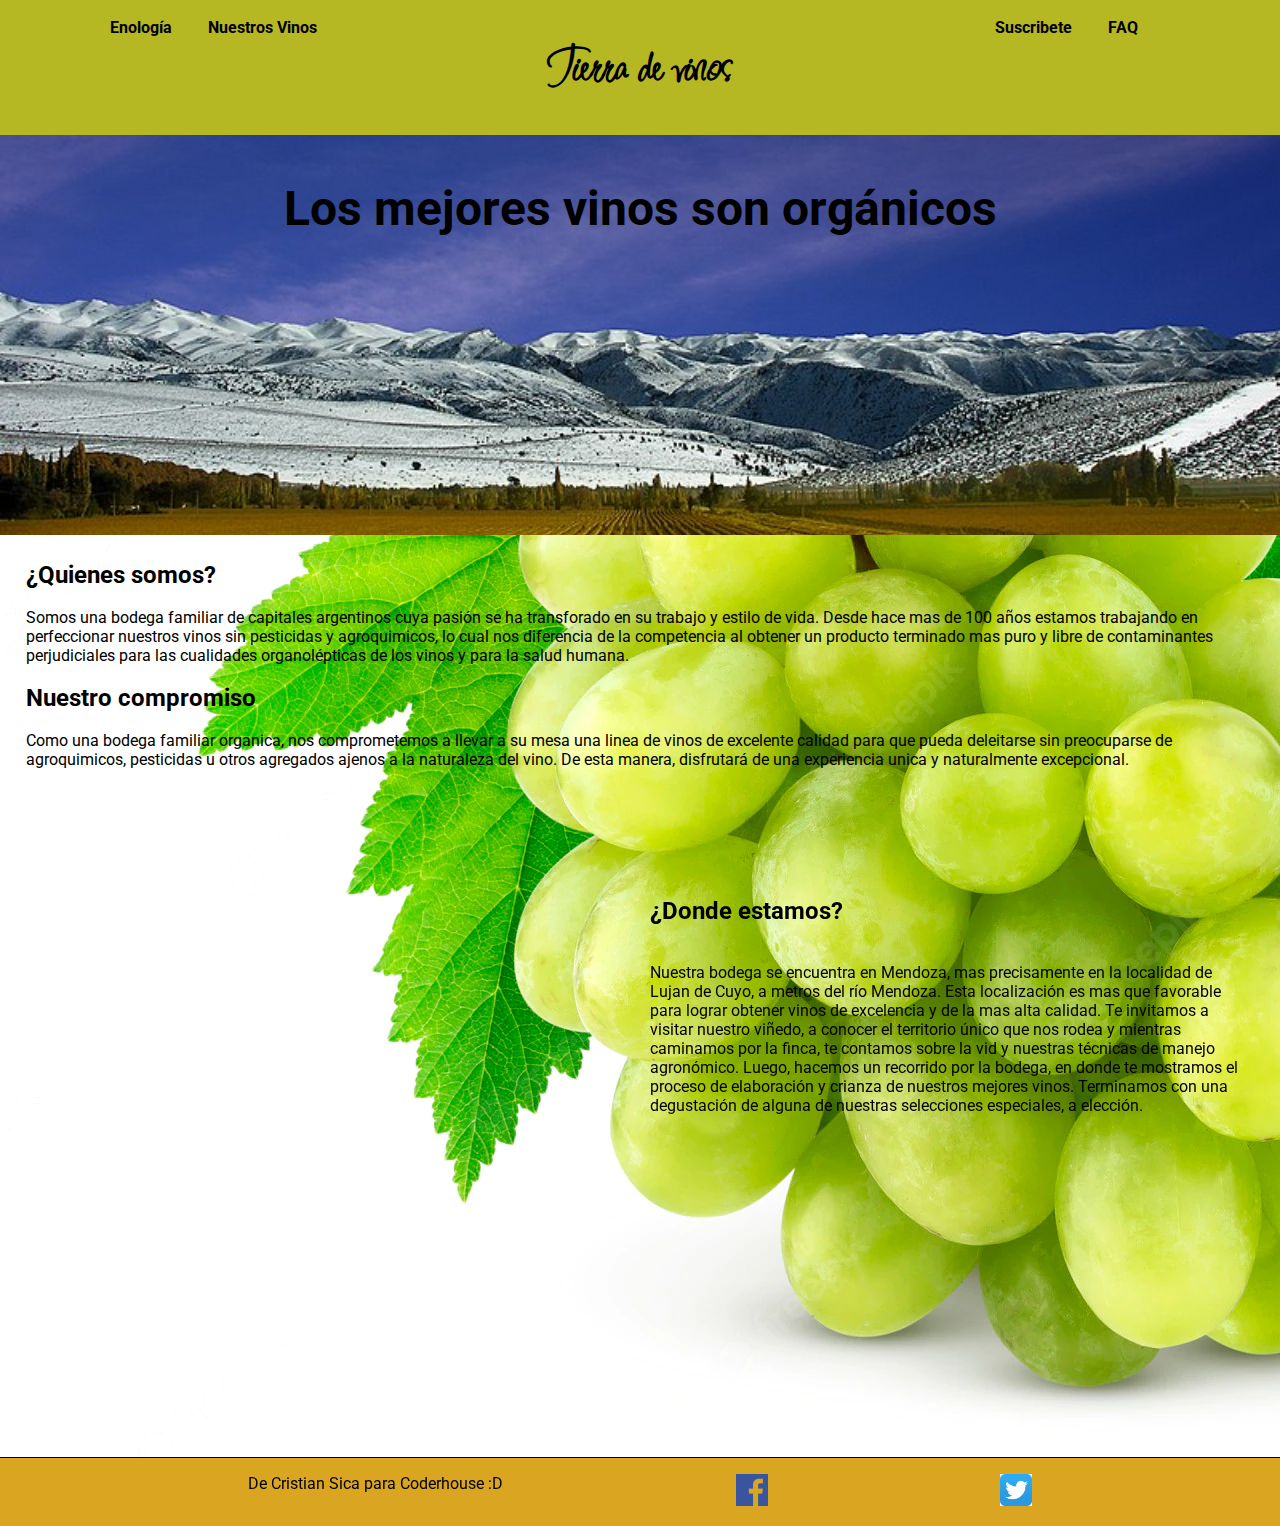
<file: index.html>
<!DOCTYPE html>
<html lang="es">

<head>
  <meta charset="UTF-8">
  <meta http-equiv="X-UA-Compatible" content="IE=edge">
  <meta name="viewport" content="width=device-width, initial-scale=1.0">
  <link rel="preconnect" href="https://fonts.googleapis.com">
  <link rel="preconnect" href="https://fonts.gstatic.com" crossorigin>
  <link href="https://fonts.googleapis.com/css2?family=Inspiration&family=Roboto&display=swap" rel="stylesheet">
  <title>Bodega Tierra de Vinos</title>
  <link rel="stylesheet" href="./css/style.css">
</head>

<body>


  <header>

    <nav id="menu">

      <div id="bUno" class="estiloBoton">
        <a href="./pages/Enologia.html">Enología</a>
        <a href="pages/Nuestrosvinos.html">Nuestros Vinos</a>
      </div>

      <div id="logo">
        <a class="enlaceLogo" href="index.html">
          <h1 class="logo">Tierra de vinos</h1>
        </a>
      </div>
      <div id="bDos" class="estiloBoton">
        <a href="pages/suscribete.html">Suscribete</a>
        <a href="pages/faq.html">FAQ</a>
      </div>

    </nav>

    <section class="banner">
      <h1 id="bannerText"> Los mejores vinos son orgánicos </h1>
  </header>
  </section>
  <main>
    <section id="principio">

      <h2>¿Quienes somos?</h2>
      <br>
      <p>Somos una bodega familiar de capitales argentinos cuya pasión se ha transforado en su trabajo y estilo de vida.
        Desde hace mas de 100 años estamos trabajando en perfeccionar nuestros vinos sin pesticidas y agroquimicos, lo
        cual nos diferencia de la competencia al obtener un producto terminado mas puro y libre de contaminantes
        perjudiciales para las cualidades organolépticas de los vinos y para la salud humana.</p>
      <br>
      <h2>Nuestro compromiso</h2>
      <br>
      <p>Como una bodega familiar organica, nos comprometemos a llevar a su mesa una linea de vinos de excelente calidad
        para que pueda deleitarse sin preocuparse de agroquimicos, pesticidas u otros agregados ajenos a la naturaleza
        del
        vino. De esta manera, disfrutará de una experiencia unica y naturalmente excepcional.</p>

    </section>

    <article>

      <aside id="map">

        <iframe class="mapa"
          src="https://www.google.com/maps/embed?pb=!1m18!1m12!1m3!1d107076.63451521337!2d-68.93683855459437!3d-32.99995697221407!2m3!1f0!2f0!3f0!3m2!1i1024!2i768!4f13.1!3m3!1m2!1s0x967e750503408331%3A0xd4c62bb79373bea4!2sLuj%C3%A1n%20de%20Cuyo%2C%20Mendoza!5e0!3m2!1ses-419!2sar!4v1658703976075!5m2!1ses-419!2sar"
          width="600" height="450" style="border:0;" allowfullscreen="" loading="lazy"
          referrerpolicy="no-referrer-when-downgrade"></iframe>
      </aside>

      <section id="final">
        <h2>¿Donde estamos?</h2>
        <br>
        <br>
        <p>Nuestra bodega se encuentra en Mendoza, mas precisamente en la localidad de Lujan de Cuyo, a metros del río
          Mendoza. Esta localización es mas que favorable para lograr obtener vinos de excelencia y de la mas alta
          calidad.
          Te invitamos a visitar nuestro viñedo, a conocer el territorio único que nos rodea y mientras caminamos por la
          finca, te
          contamos sobre la vid y nuestras técnicas de manejo agronómico. Luego, hacemos un recorrido por la bodega, en
          donde te mostramos el proceso de elaboración y crianza de nuestros mejores vinos. Terminamos con una
          degustación
          de alguna de nuestras selecciones especiales, a elección.</p>
      </section>
    </article>
  </main>


  <footer>
    <p>De Cristian Sica para Coderhouse :D</p>
    <a href="https://www.facebook.com/"><img src="./imagenes/face.png" alt="Imagen facebook" class="footerImg"></a>
    <a href=https://twitter.com/?lang=es><img src="./imagenes/twiter.png" alt="Imagen twitter" class="footerImg"></a>
  </footer>


</body>

</html>
</file>
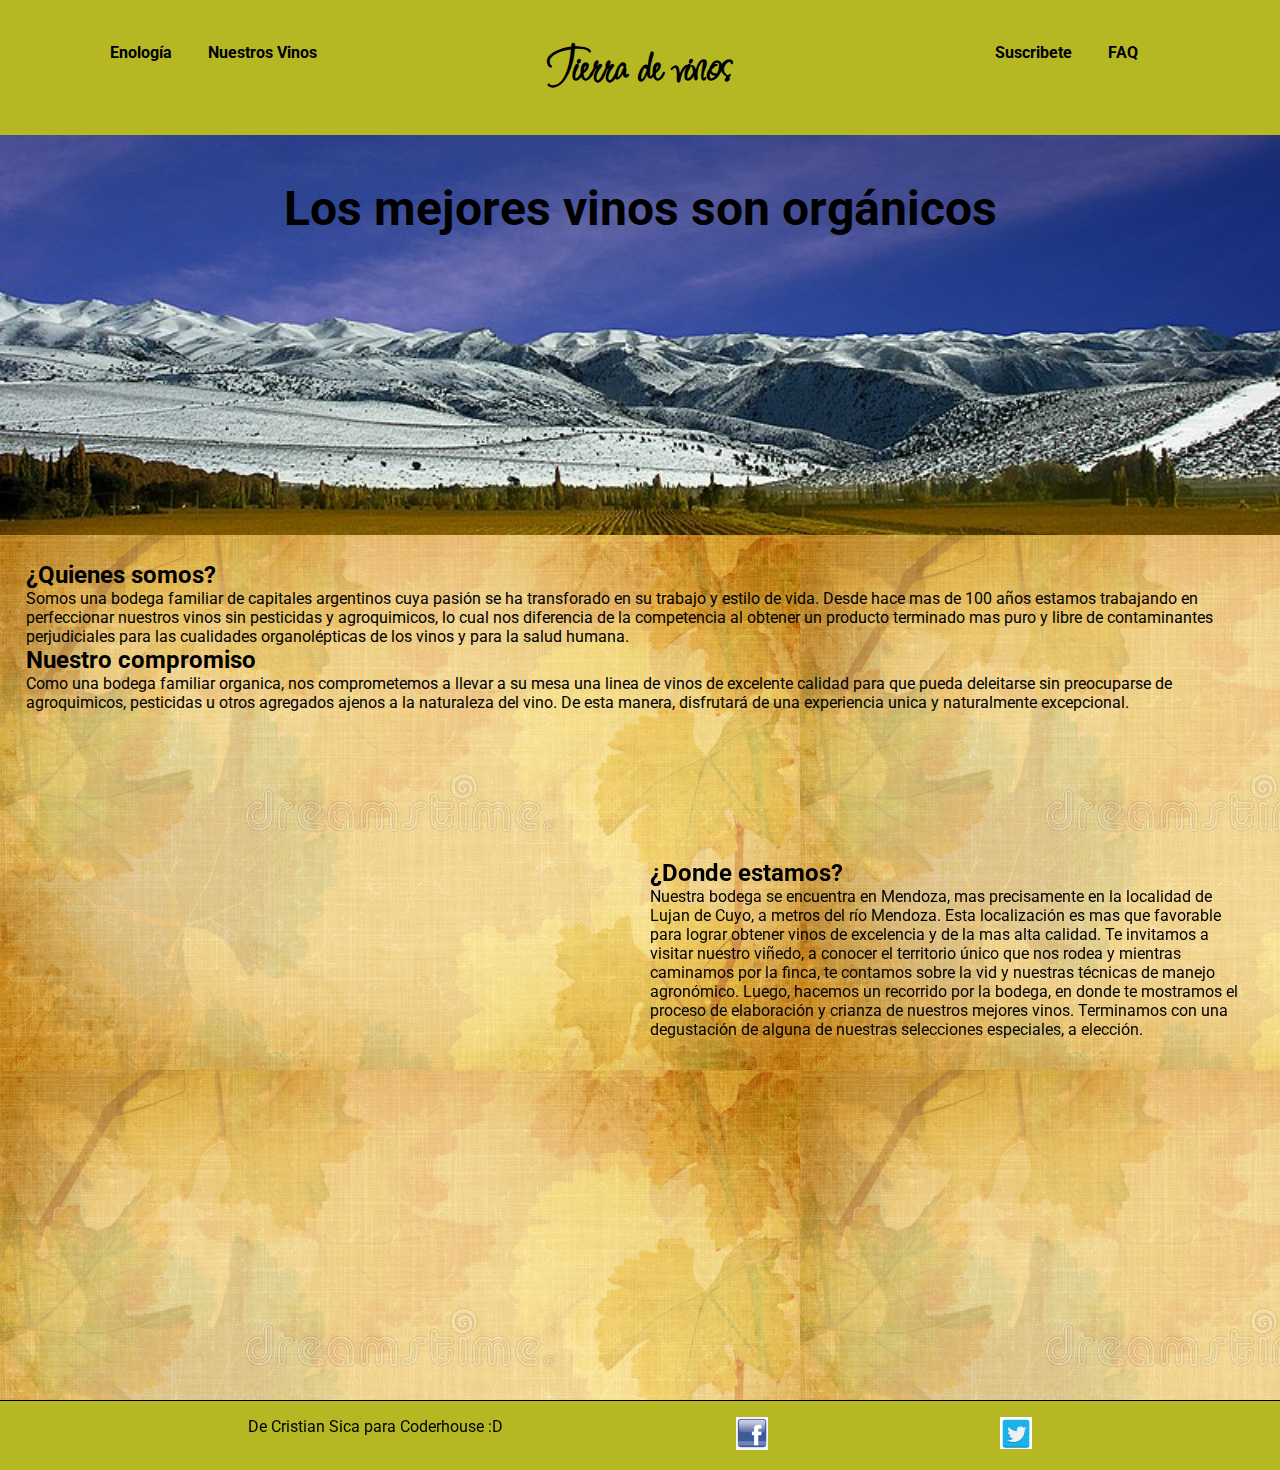
<file: entrega final SICA/index.html>
<!DOCTYPE html>
<html lang="es">

<head>
  <meta charset="UTF-8">
  <meta http-equiv="X-UA-Compatible" content="IE=edge">
  <meta name="viewport" content="width=device-width, initial-scale=1.0">
  <meta name="description" content: "Conoce Tierra de vinos, la mejor bodega organica del pais">
  <meta name="keywords" content="vinos, vinos organicos, mendoza, tierra de vinos, bodega, bodega organica">
  <link rel="preconnect" href="https://fonts.googleapis.com">
  <link rel="preconnect" href="https://fonts.gstatic.com" crossorigin>
  <link href="https://fonts.googleapis.com/css2?family=Inspiration&family=Roboto&display=swap" rel="stylesheet">
  <title>Bodega Tierra de Vinos</title>
  <link rel="stylesheet" href="./css/style.css">
</head>

<body>
  <header>

    <nav id="menu">

      <div id="bUno" class="estiloBoton">
        <a href="./pages/Enologia.html">Enología</a>
        <a href="pages/Nuestrosvinos.html">Nuestros Vinos</a>
      </div>

      <div id="logo">
        <a class="enlaceLogo" href="index.html">
          <h1 class="logo">Tierra de vinos</h1>
        </a>
      </div>
      <div id="bDos" class="estiloBoton">
        <a href="pages/suscribete.html">Suscribete</a>
        <a href="pages/faq.html">FAQ</a>
      </div>

    </nav>
    <section class="banner">
      <a href="./imagenes/fotohome.jpg"></a>
      <h1 id="bannerText"> Los mejores vinos son orgánicos </h1>
  </header>
  </section>
  <main>
    <section id="principio">
      <h2>¿Quienes somos?</h2>
      <p>Somos una bodega familiar de capitales argentinos cuya pasión se ha transforado en su trabajo y estilo de vida.
        Desde hace mas de 100 años estamos trabajando en perfeccionar nuestros vinos sin pesticidas y agroquimicos, lo
        cual nos diferencia de la competencia al obtener un producto terminado mas puro y libre de contaminantes
        perjudiciales para las cualidades organolépticas de los vinos y para la salud humana.</p>

      <h2>Nuestro compromiso</h2>

      <p>Como una bodega familiar organica, nos comprometemos a llevar a su mesa una linea de vinos de excelente calidad
        para que pueda deleitarse sin preocuparse de agroquimicos, pesticidas u otros agregados ajenos a la naturaleza
        del vino. De esta manera, disfrutará de una experiencia unica y naturalmente excepcional.</p>

    </section>

    <article>

      <aside id="map">

        <iframe class="mapa"
          src="https://www.google.com/maps/embed?pb=!1m18!1m12!1m3!1d107076.63451521337!2d-68.93683855459437!3d-32.99995697221407!2m3!1f0!2f0!3f0!3m2!1i1024!2i768!4f13.1!3m3!1m2!1s0x967e750503408331%3A0xd4c62bb79373bea4!2sLuj%C3%A1n%20de%20Cuyo%2C%20Mendoza!5e0!3m2!1ses-419!2sar!4v1658703976075!5m2!1ses-419!2sar"
          width="100%" height="450" style="border:0;" allowfullscreen="" loading="lazy"
          referrerpolicy="no-referrer-when-downgrade"></iframe>
      </aside>

      <section id="final">
        <h2>¿Donde estamos?</h2>

        <p>Nuestra bodega se encuentra en Mendoza, mas precisamente
          en la localidad de Lujan de Cuyo, a metros del río
          Mendoza. Esta localización es mas que favorable para lograr obtener vinos de excelencia y de la mas alta
          calidad. Te invitamos a visitar nuestro viñedo, a conocer el territorio único que nos rodea y mientras
          caminamos por la
          finca, te contamos sobre la vid y nuestras técnicas de manejo agronómico. Luego, hacemos un recorrido por la
          bodega, en
          donde te mostramos el proceso de elaboración y crianza de nuestros mejores vinos. Terminamos con una
          degustación
          de alguna de nuestras selecciones especiales, a elección.</p>
      </section>
    </article>
  </main>


  <footer>
    <p>De Cristian Sica para Coderhouse :D</p>
    <a href="https://www.facebook.com/"><img src="./imagenes/face.png" alt="Imagen facebook" class="footerImg"></a>
    <a href=https://twitter.com/?lang=es><img src="./imagenes/twitter.png" alt="Imagen twitter" class="footerImg"></a>
  </footer>


</body>

</html>
</file>
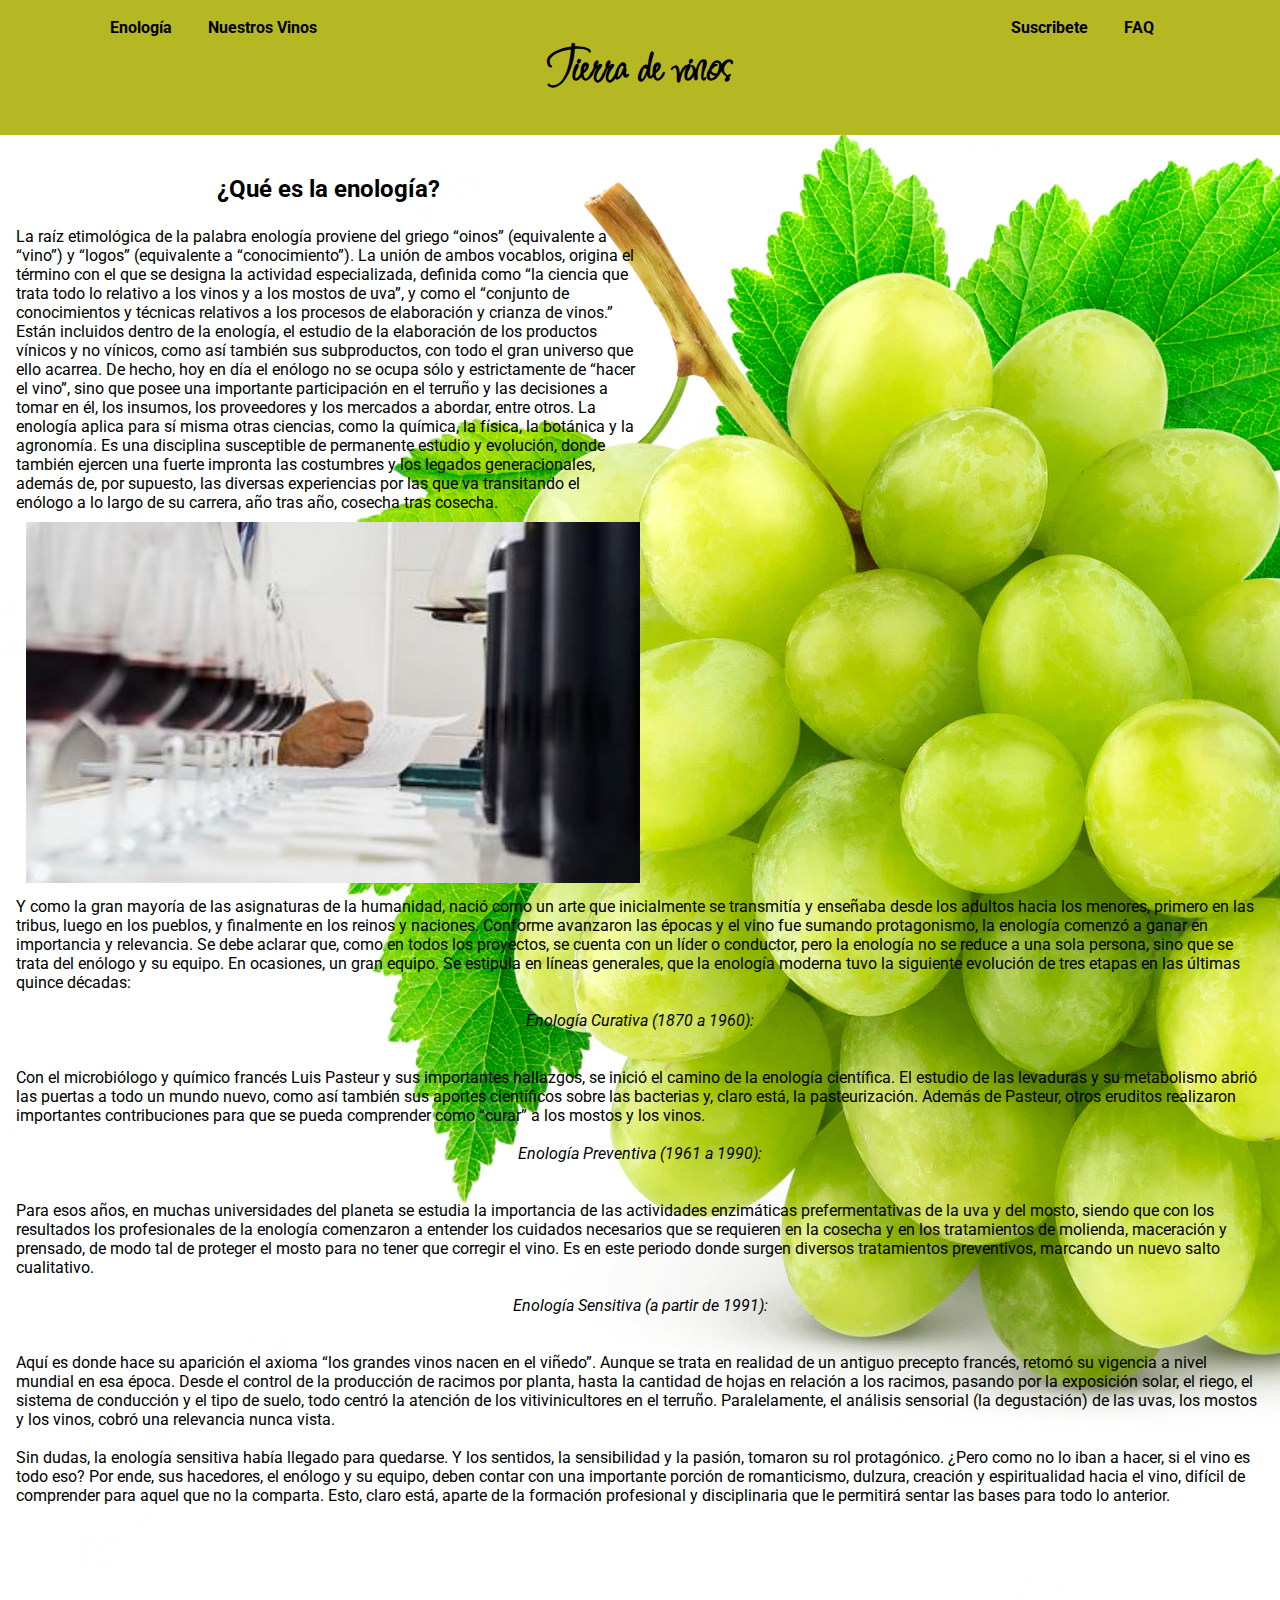
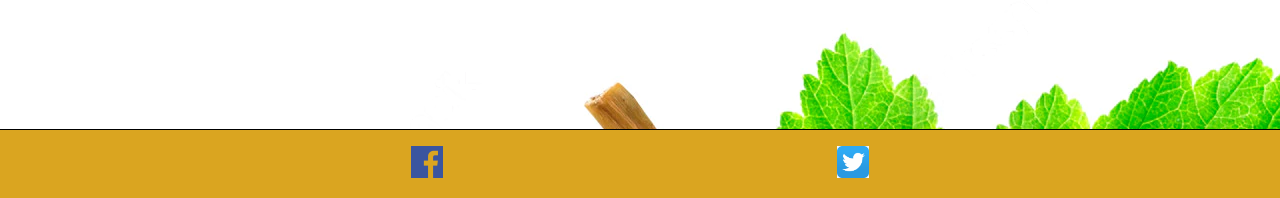
<file: pages/Enologia.html>
<!DOCTYPE html>
<html lang="es">

<head>
  <meta charset="UTF-8">
  <meta http-equiv="X-UA-Compatible" content="IE=edge">
  <meta name="viewport" content="width=device-width, initial-scale=1.0">
  <link rel="preconnect" href="https://fonts.googleapis.com">
  <link rel="preconnect" href="https://fonts.gstatic.com" crossorigin>
  <link href="https://fonts.googleapis.com/css2?family=Inspiration&family=Roboto&display=swap" rel="stylesheet">
  <title>Bodega Tierra de Vinos</title>
  <link rel="stylesheet" href="../css/style.css">
</head>

<body>


  <header>

    <nav id="menu">
      <div id="bUno" class="estiloBoton">
        <a href="Enologia.html">Enología</a>
        <a href="Nuestrosvinos.html">Nuestros Vinos</a>
      </div>

      <div id="logo">
        <a class="enlaceLogo" href="../index.html">
          <h1 class="logo">Tierra de vinos</h1>
      </div>

      <div id="bDos" class="estiloBoton">
        <a href="suscribete.html">Suscribete</a>
        <a href="faq.html">FAQ</a>
      </div>
    </nav>
  </header>
  <main>


    <article id="final">
      <h2 class="titulos">¿Qué es la enología?</h2>
      <br><br>

      <p>

        La raíz etimológica de la palabra enología proviene del griego “oinos” (equivalente a “vino”) y “logos”
        (equivalente a
        “conocimiento”). La unión de ambos vocablos, origina el término con el que se designa la actividad
        especializada,
        definida como “la ciencia que trata todo lo relativo a los vinos y a los mostos de uva”, y como el “conjunto de
        conocimientos y técnicas relativos a los procesos de elaboración y crianza de vinos.”

        Están incluidos dentro de la enología, el estudio de la elaboración de los productos vínicos y no vínicos, como
        así
        también sus subproductos, con todo el gran universo que ello acarrea. De hecho, hoy en día el enólogo no se
        ocupa
        sólo y
        estrictamente de “hacer el vino”, sino que posee una importante participación en el terruño y las decisiones a
        tomar en
        él, los insumos, los proveedores y los mercados a abordar, entre otros.

        La enología aplica para sí misma otras ciencias, como la química, la física, la botánica y la agronomía. Es una
        disciplina susceptible de permanente estudio y evolución, donde también ejercen una fuerte impronta las
        costumbres
        y los
        legados generacionales, además de, por supuesto, las diversas experiencias por las que va transitando el enólogo
        a
        lo
        largo de su carrera, año tras año, cosecha tras cosecha.
    </article>

    <section>
      <img class="mapa" id="map" src="../imagenes/enologia.jpg" alt="fotoEnologia">
    </section>
    <article>
      Y como la gran mayoría de las asignaturas de la humanidad, nació como un arte que inicialmente se transmitía y
      enseñaba
      desde los adultos hacia los menores, primero en las tribus, luego en los pueblos, y finalmente en los reinos y
      naciones.
      Conforme avanzaron las épocas y el vino fue sumando protagonismo, la enología comenzó a ganar en importancia y
      relevancia. Se debe aclarar que, como en todos los proyectos, se cuenta con un líder o conductor, pero la
      enología
      no se
      reduce a una sola persona, sino que se trata del enólogo y su equipo. En ocasiones, un gran equipo.

      Se estipula en líneas generales, que la enología moderna tuvo la siguiente evolución de tres etapas en las
      últimas
      quince décadas:
      <br><br>

      <i>Enología Curativa (1870 a 1960):</i>
      <br><br>

      Con el microbiólogo y químico francés Luis Pasteur y sus importantes hallazgos, se inició el camino de la
      enología
      científica. El estudio de las levaduras y su metabolismo abrió las puertas a todo un mundo nuevo, como así
      también
      sus
      aportes científicos sobre las bacterias y, claro está, la pasteurización. Además de Pasteur, otros eruditos
      realizaron
      importantes contribuciones para que se pueda comprender como “curar” a los mostos y los vinos.
      <br><br>
      <i>Enología Preventiva (1961 a 1990):</i>
      <br><br>
      Para esos años, en muchas universidades del planeta se estudia la importancia de las actividades enzimáticas
      prefermentativas de la uva y del mosto, siendo que con los resultados los profesionales de la enología
      comenzaron
      a
      entender los cuidados necesarios que se requieren en la cosecha y en los tratamientos de molienda, maceración y
      prensado, de modo tal de proteger el mosto para no tener que corregir el vino. Es en este periodo donde surgen
      diversos
      tratamientos preventivos, marcando un nuevo salto cualitativo.
      <br><br>
      <i>Enología Sensitiva (a partir de 1991): </i>
      <br><br>
      Aquí es donde hace su aparición el axioma “los grandes vinos nacen en el viñedo”. Aunque se trata en realidad de
      un
      antiguo precepto francés, retomó su vigencia a nivel mundial en esa época. Desde el control de la producción de
      racimos
      por planta, hasta la cantidad de hojas en relación a los racimos, pasando por la exposición solar, el riego, el
      sistema
      de conducción y el tipo de suelo, todo centró la atención de los vitivinicultores en el terruño. Paralelamente,
      el
      análisis sensorial (la degustación) de las uvas, los mostos y los vinos, cobró una relevancia nunca vista.
      <br><br>
      Sin dudas, la
      enología sensitiva había llegado para quedarse. Y los sentidos, la sensibilidad y la pasión, tomaron su rol
      protagónico. ¿Pero como no lo iban a hacer, si el vino
      es
      todo eso? Por ende, sus hacedores, el enólogo y su equipo, deben contar con una importante porción de
      romanticismo,
      dulzura, creación y espiritualidad hacia el vino, difícil de comprender para aquel que no la comparta. Esto,
      claro
      está,
      aparte de la formación profesional y disciplinaria que le permitirá sentar las bases para todo lo anterior.
      </p>

    </article>

  </main>

  <footer>
    <a href="https://www.facebook.com/"><img src="../imagenes/face.png" alt="icono facebook" class="footerImg"></a>
    <a href="https://twitter.com/?lang=es"><img src="../imagenes/twiter.png" alt="icono twitter" class="footerImg"></a>
  </footer>


</body>

</html>

</html>
</file>
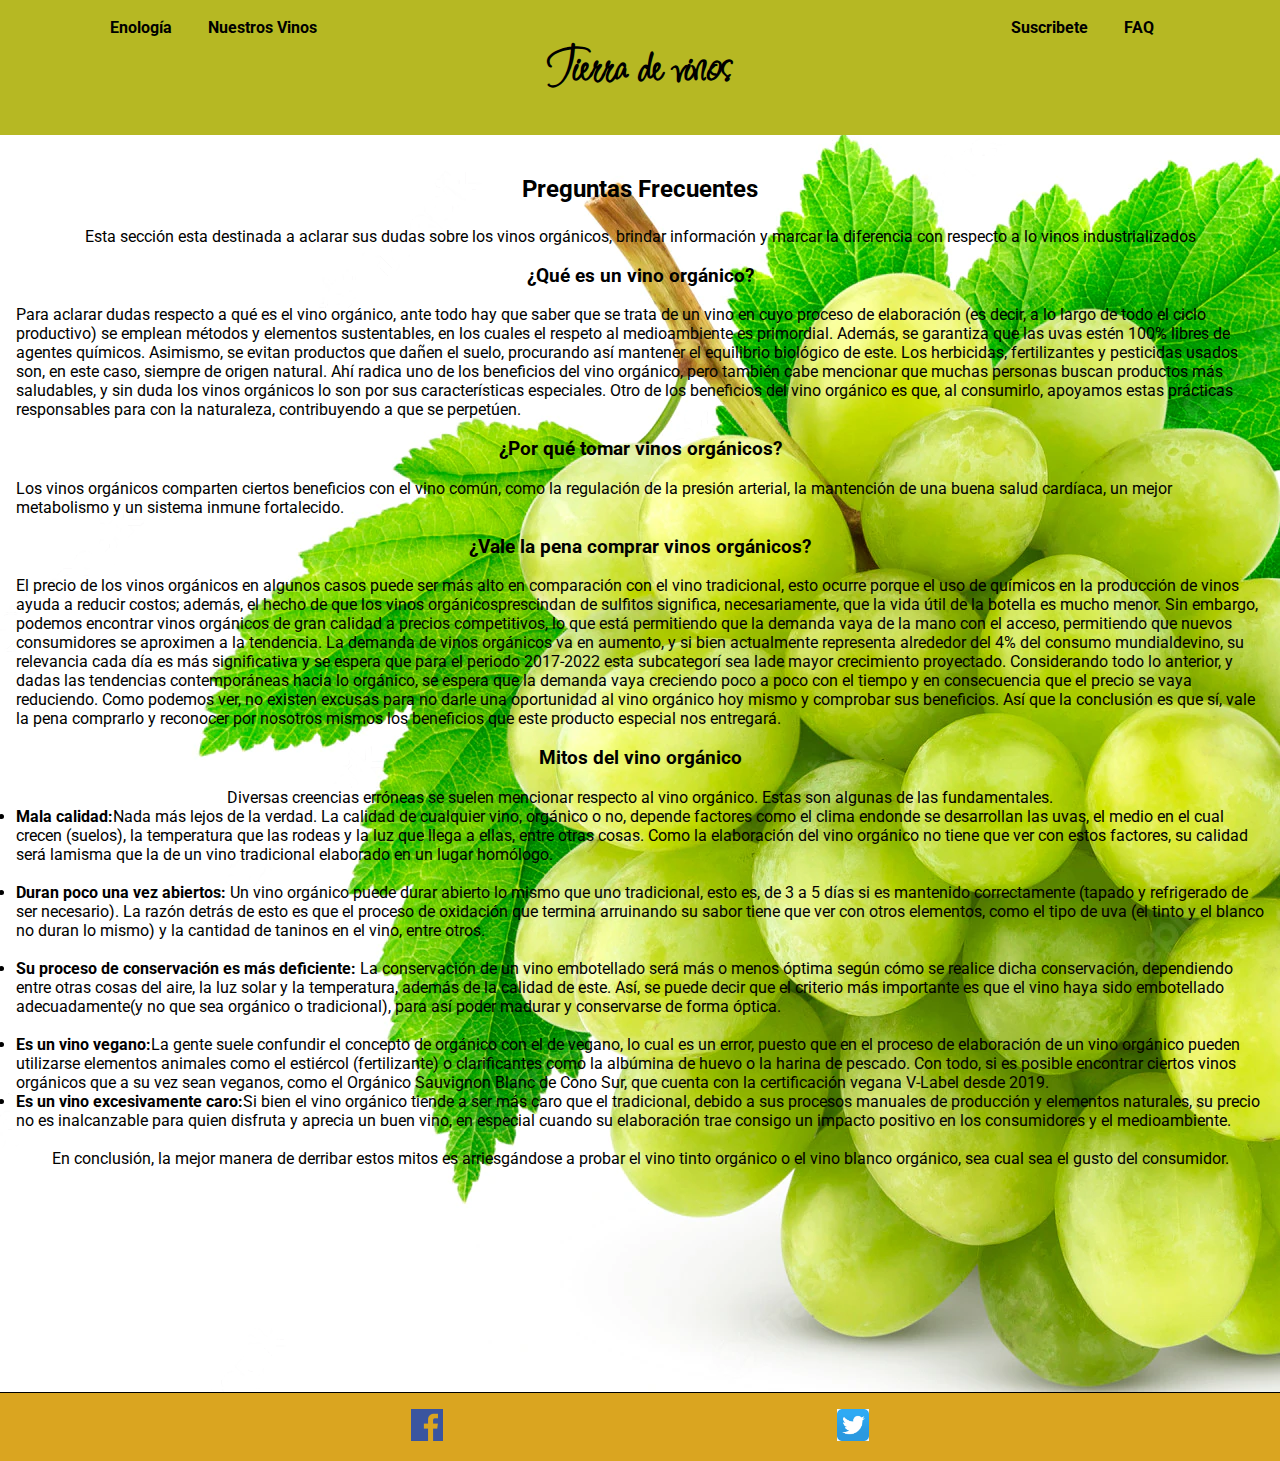
<file: pages/faq.html>
<!DOCTYPE html>
<html lang="es">

<head>
  <meta charset="UTF-8">
  <meta http-equiv="X-UA-Compatible" content="IE=edge">
  <meta name="viewport" content="width=device-width, initial-scale=1.0">
  <link rel="preconnect" href="https://fonts.googleapis.com">
  <link rel="preconnect" href="https://fonts.gstatic.com" crossorigin>
  <link href="https://fonts.googleapis.com/css2?family=Inspiration&family=Roboto&display=swap" rel="stylesheet">
  <title>Bodega Tierra de Vinos</title>
  <link rel="stylesheet" href="../css/style.css">
</head>

<body>


  <header>

    <nav>
      <nav id="menu">
        <div id="bUno" class="estiloBoton">
          <a href="Enologia.html">Enología</a>
          <a href="Nuestrosvinos.html">Nuestros Vinos</a>
        </div>

        <div id="logo">
          <a class="enlaceLogo" href="../index.html">
            <h1 class="logo">Tierra de vinos</h1>
        </div>

        <div id="bDos" class="estiloBoton">
          <a href="suscribete.html">Suscribete</a>
          <a href="faq.html">FAQ</a>
        </div>
      </nav>
  </header>
  <main>

    <article>
      <h2 class="titulos">Preguntas Frecuentes</h2>
      <p>Esta sección esta destinada a aclarar sus dudas sobre los vinos orgánicos, brindar información y marcar la
        diferencia con respecto a lo vinos industrializados</p>
    </article>
    <article>
      <h3 class="titulos">¿Qué es un vino orgánico?</h3>
      <p> Para aclarar dudas respecto a qué es el vino orgánico, ante todo hay que saber que se trata de un vino en cuyo
        proceso
        de elaboración (es decir, a lo largo de todo el ciclo productivo) se emplean métodos y elementos sustentables,
        en
        los
        cuales el respeto al medioambiente es primordial. Además, se garantiza que las uvas estén 100% libres de agentes
        químicos.

        Asimismo, se evitan productos que dañen el suelo, procurando así mantener el equilibrio biológico de este. Los
        herbicidas, fertilizantes y pesticidas usados son, en este caso, siempre de origen natural. Ahí radica uno de
        los
        beneficios del vino orgánico, pero también cabe mencionar que muchas personas buscan productos más saludables, y
        sin
        duda los vinos orgánicos lo son por sus características especiales.

        Otro de los beneficios del vino orgánico es que, al consumirlo, apoyamos estas prácticas responsables para con
        la
        naturaleza, contribuyendo a que se perpetúen.
      </p>
    </article>
    <article>
      <h3 class="titulos">¿Por qué tomar vinos orgánicos?</h3>
      <p>Los vinos orgánicos comparten ciertos beneficios con el vino común, como la regulación de la presión arterial,
        la
        mantención de una buena salud cardíaca, un mejor metabolismo y un sistema inmune fortalecido.</p>
    </article>

    <article>
      <h3 class="titulos">¿Vale la pena comprar vinos orgánicos?</h3>

      <p>El precio de los vinos orgánicos en algunos casos puede ser más alto en comparación con el vino tradicional,
        esto
        ocurre porque el uso de químicos en la producción de vinos ayuda a reducir costos; además, el hecho de que los
        vinos orgánicosprescindan de sulfitos significa, necesariamente, que la vida útil de la botella es mucho menor.
        Sin embargo, podemos encontrar vinos orgánicos de gran calidad a precios competitivos, lo que está permitiendo
        que
        la demanda vaya de la mano con el acceso, permitiendo que nuevos consumidores se aproximen a la tendencia.

        La demanda de vinos orgánicos va en aumento, y si bien actualmente representa alrededor del 4% del consumo
        mundialdevino, su relevancia cada día es más significativa y se espera que para el periodo 2017-2022 esta
        subcategorí sea lade mayor crecimiento proyectado.

        Considerando todo lo anterior, y dadas las tendencias contemporáneas hacia lo orgánico, se espera que la demanda
        vaya creciendo poco a poco con el tiempo y en consecuencia que el precio se vaya reduciendo.

        Como podemos ver, no existen excusas para no darle una oportunidad al vino orgánico hoy mismo y comprobar sus
        beneficios. Así que la conclusión es que sí, vale la pena comprarlo y reconocer por nosotros mismos los
        beneficios que este producto especial nos entregará.
      </p>
    </article>
    <article>
      <h3 class="titulos">Mitos del vino orgánico </h3>
      <article>
        <p>Diversas creencias erróneas se suelen mencionar respecto al vino orgánico. Estas son algunas de las
          fundamentales.
        <ul>
          <li><b>Mala calidad:</b>Nada más lejos de la verdad. La calidad de cualquier vino, orgánico o no, depende
            factores
            como el
            clima endonde se desarrollan las uvas, el medio en el cual crecen (suelos), la temperatura que las rodeas y
            la
            luz que
            llega a ellas, entre otras cosas. Como la elaboración del vino orgánico no tiene que ver con estos factores,
            su
            calidad
            será lamisma que la de un vino tradicional elaborado en un lugar homólogo.</li>
          <br>
          <li><b>Duran poco una vez abiertos: </b>Un vino orgánico puede durar abierto lo mismo que uno tradicional,
            esto
            es, de
            3 a 5
            días si es mantenido correctamente (tapado y refrigerado de ser necesario). La razón detrás de esto es que
            el
            proceso
            de oxidación que termina arruinando su sabor tiene que ver con otros elementos, como el tipo de uva (el
            tinto
            y
            el
            blanco no duran lo mismo) y la cantidad de taninos en el vino, entre otros.</li>
          <br>
          <li><b>Su proceso de conservación es más deficiente:</b> La conservación de un vino embotellado será más o
            menos
            óptima según
            cómo se realice dicha conservación, dependiendo entre otras cosas del aire, la luz solar y la temperatura,
            además
            de la calidad de este. Así, se puede decir que el criterio más importante es que el vino haya sido
            embotellado
            adecuadamente(y no que sea orgánico o tradicional), para así poder madurar y conservarse de forma óptica.
          </li>
          <br>
          <li><b> Es un vino vegano:</b>La gente suele confundir el concepto de orgánico con el de vegano, lo cual es un
            error,
            puesto
            que en el proceso de elaboración de un vino orgánico pueden utilizarse elementos animales como el estiércol
            (fertilizante) o clarificantes como la albúmina de huevo o la harina de pescado. Con todo, si es posible
            encontrar
            ciertos vinos
            orgánicos que a su vez sean veganos, como el Orgánico Sauvignon Blanc
            de Cono Sur, que cuenta con la certificación vegana V-Label desde 2019.</li>
          <li><b> Es un vino excesivamente caro:</b>Si bien el vino orgánico tiende a ser más caro que el tradicional,
            debido a
            sus procesos manuales de producción y elementos naturales, su precio no es inalcanzable para quien disfruta
            y
            aprecia un buen
            vino, en especial cuando su elaboración trae consigo un impacto positivo en los consumidores y el
            medioambiente.
          </li>

        </ul>
        <br>
        En conclusión, la mejor manera de derribar estos mitos es arriesgándose a probar el vino tinto orgánico o el
        vino
        blanco
        orgánico, sea cual sea el gusto del consumidor.
        </p>
      </article>

  </main>



  <footer>
    <a href="https://www.facebook.com/"><img src="../imagenes/face.png" alt="icono facebook" class="footerImg"></a>
    <a href="https://twitter.com/?lang=es"><img src="../imagenes/twiter.png" alt="icono twitter" class="footerImg"></a>
  </footer>


</body>

</html>
</file>
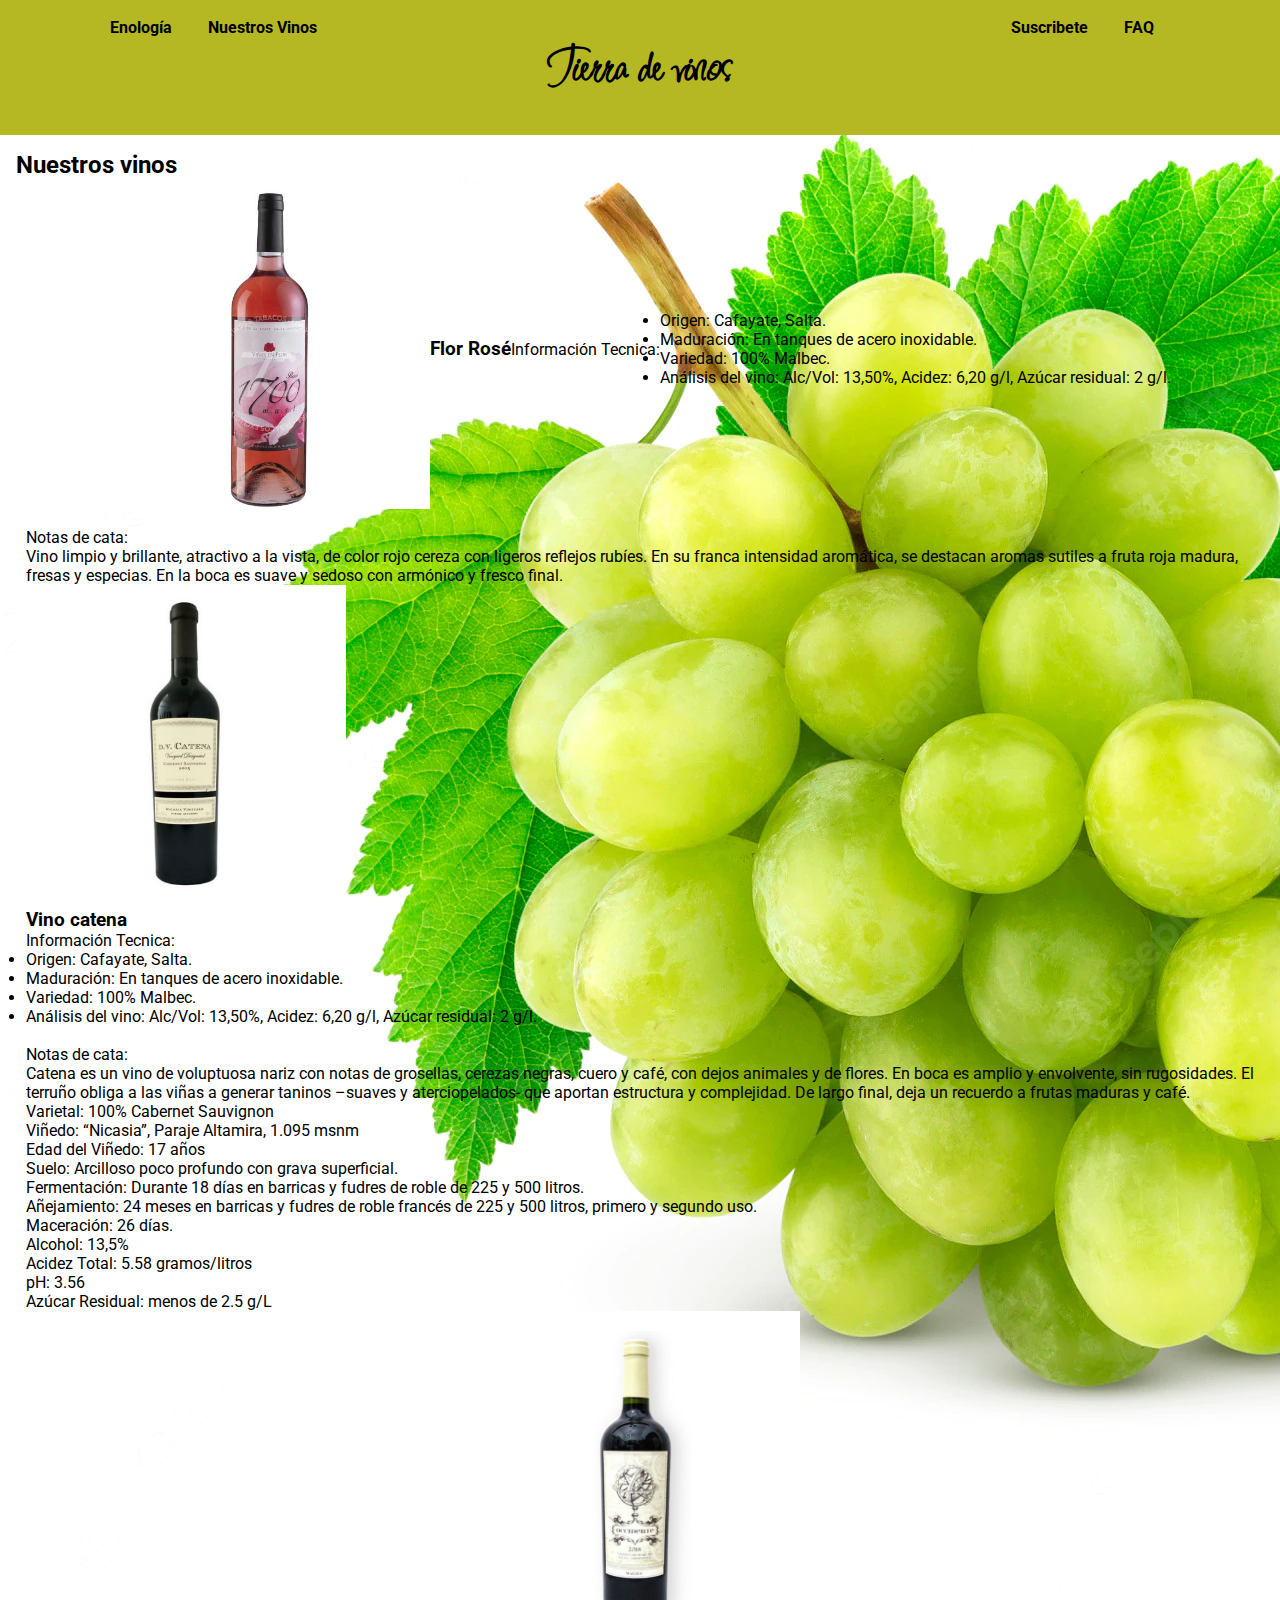
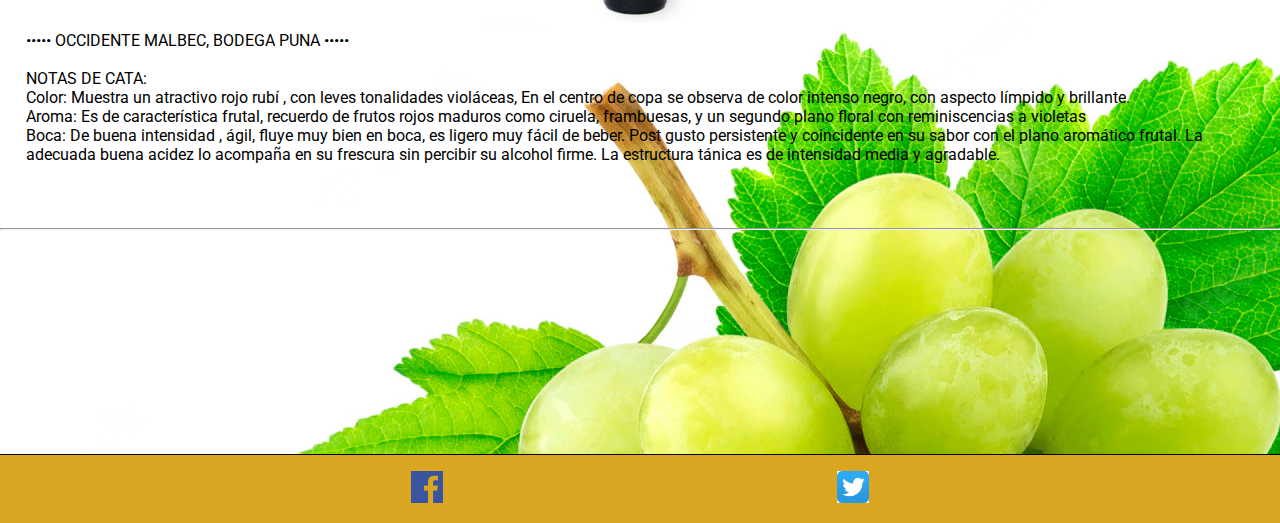
<file: pages/Nuestrosvinos.html>
<!DOCTYPE html>
<html lang="es">

<head>
  <meta charset="UTF-8">
  <meta http-equiv="X-UA-Compatible" content="IE=edge">
  <meta name="viewport" content="width=device-width, initial-scale=1.0">
  <link rel="preconnect" href="https://fonts.googleapis.com">
  <link rel="preconnect" href="https://fonts.gstatic.com" crossorigin>
  <link href="https://fonts.googleapis.com/css2?family=Inspiration&family=Roboto&display=swap" rel="stylesheet">
  <title>Bodega Tierra de Vinos</title>
  <link rel="stylesheet" href="../css/style.css">
</head>

<body>


  <header>

    <nav id="menu">
      <div id="bUno" class="estiloBoton">
        <a href="Enologia.html">Enología</a>
        <a href="Nuestrosvinos.html">Nuestros Vinos</a>
      </div>
    
      <div id="logo">
        <a class="enlaceLogo" href="../index.html">
          <h1 class="logo">Tierra de vinos</h1>
      </div>
    
      <div id="bDos" class="estiloBoton">
        <a href="suscribete.html">Suscribete</a>
        <a href="faq.html">FAQ</a>
      </div>
    </nav>
  </header>

  <main>
    <h2>Nuestros vinos</h2>
    <section>
      <article>
        <img class="imgVinos" src="../imagenes/vino1.jpg" alt="vino1">

        <h3>Flor Rosé</h3>
        <p>Información Tecnica:
        <ul>
          <li>Origen: Cafayate, Salta. </li>
          <li>Maduración: En tanques de acero inoxidable.</li>
          <li> Variedad: 100% Malbec.</li>
          <li> Análisis del vino: Alc/Vol: 13,50%, Acidez: 6,20 g/l, Azúcar residual: 2 g/l.</li>
        </ul>
        <br>
        Notas de cata:
        <br>
        Vino limpio y brillante, atractivo a la vista, de color rojo cereza con ligeros reflejos rubíes. En su franca
        intensidad
        aromática, se destacan aromas sutiles a fruta roja madura, fresas y especias. En la boca es suave y sedoso con
        armónico
        y fresco final.</p>

      </article>
      <img class="imgVinos" src="../imagenes/vino2.jpg" alt="vino2">

      <h3>Vino catena</h3>
      <p>Información Tecnica:
      <ul>
        <li>Origen: Cafayate, Salta. </li>
        <li>Maduración: En tanques de acero inoxidable.</li>
        <li> Variedad: 100% Malbec.</li>
        <li> Análisis del vino: Alc/Vol: 13,50%, Acidez: 6,20 g/l, Azúcar residual: 2 g/l.</li>
      </ul>
      <br>
      Notas de cata:
      <br>
      Catena es un vino de voluptuosa nariz con notas de grosellas,
      cerezas negras, cuero y café, con dejos animales y de flores. En boca es amplio y envolvente, sin rugosidades. El
      terruño obliga a las viñas a generar taninos –suaves y aterciopelados- que aportan estructura y complejidad. De
      largo
      final, deja un recuerdo a frutas maduras y café.
      <br>
      Varietal: 100% Cabernet Sauvignon
      <br>
      Viñedo: “Nicasia”, Paraje Altamira, 1.095 msnm
      <br>
      Edad del Viñedo: 17 años
      <br>
      Suelo: Arcilloso poco profundo con grava superficial.<br>
      Fermentación: Durante 18 días en barricas y fudres de roble de 225 y 500 litros.<br>
      Añejamiento: 24 meses en barricas y fudres de roble francés de 225 y 500 litros, primero y segundo uso.<br>
      Maceración: 26 días.<br>
      Alcohol: 13,5%<br>
      Acidez Total: 5.58 gramos/litros<br>
      pH: 3.56<br>
      Azúcar Residual: menos de 2.5 g/L</p>
      <article>

        <img class="imgVinos" src="../imagenes/vino3.jpg" alt="vino3">
        <br>
        <p> ••••• OCCIDENTE MALBEC, BODEGA PUNA •••••
          <br><br>
          NOTAS DE CATA:
          <br>
          Color: Muestra un atractivo rojo rubí , con leves tonalidades violáceas, En el centro de copa se observa de
          color intenso negro, con aspecto límpido y brillante.<br>
          Aroma: Es de característica frutal, recuerdo de frutos rojos maduros como ciruela, frambuesas, y un segundo
          plano floral
          con reminiscencias a violetas<br>
          Boca: De buena intensidad , ágil, fluye muy bien en boca, es ligero muy fácil de beber. Post gusto persistente
          y
          coincidente en su sabor con el plano aromático frutal. La adecuada buena acidez lo acompaña en su frescura sin
          percibir su alcohol firme. La estructura tánica es de intensidad media y agradable.

        </p>
      </article>
      <br>
      <article>

      </article>
      <br>
    </section>


  </main>

  <hr>
  <footer>
    <a href="https://www.facebook.com/"><img src="../imagenes/face.png" alt="icono facebook" class="footerImg"></a>
    <a href="https://twitter.com/?lang=es"><img src="../imagenes/twiter.png" alt="icono twitter" class="footerImg"></a>
  </footer>


</body>

</html>
</file>
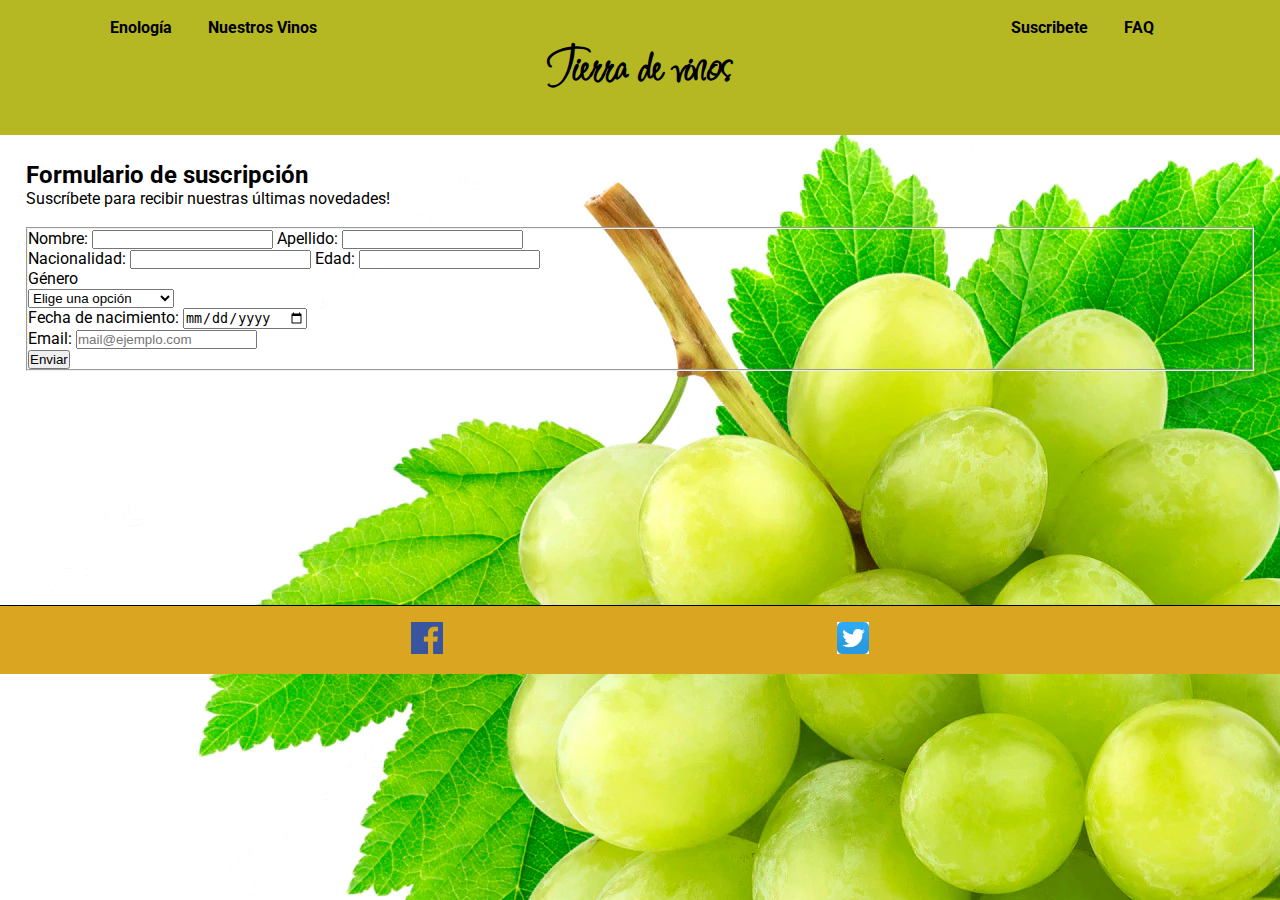
<file: pages/suscribete.html>
<!DOCTYPE html>
<html lang="es">

<head>
  <meta charset="UTF-8">
  <meta http-equiv="X-UA-Compatible" content="IE=edge">
  <meta name="viewport" content="width=device-width, initial-scale=1.0">
  <link rel="preconnect" href="https://fonts.googleapis.com">
  <link rel="preconnect" href="https://fonts.gstatic.com" crossorigin>
  <link href="https://fonts.googleapis.com/css2?family=Inspiration&family=Roboto&display=swap" rel="stylesheet">
  <title>Bodega Tierra de Vinos</title>
  <link rel="stylesheet" href="../css/style.css">
</head>

<body>


  <header>

    <nav id="menu">
      <div id="bUno" class="estiloBoton">
        <a href="Enologia.html">Enología</a>
        <a href="Nuestrosvinos.html">Nuestros Vinos</a>
      </div>

      <div id="logo">
        <a class="enlaceLogo" href="../index.html">
          <h1 class="logo">Tierra de vinos</h1>
      </div>

      <div id="bDos" class="estiloBoton">
        <a href="suscribete.html">Suscribete</a>
        <a href="faq.html">FAQ</a>
      </div>
    </nav>

  </header>


  <main>
    <section>
      <h2>Formulario de suscripción</h2>
      <p>Suscríbete para recibir nuestras últimas novedades!</p>
      <br>
      <form>
        <fieldset>
          <label for="nombre">Nombre:</label>
          <input type="text" name="nombre" id="nombre">
          <label for="apellido">Apellido:</label>
          <input type="text" name="apellido" id="apellido">
          <br>
          <label for="nacionalidad">Nacionalidad:</label>
          <input type="text" name="nacionalidad" id="nacionalidad">
          <label for="edad">Edad:</label>
          <input type="number" name="edad" id="edad">
          <br>
          <p>Género</p>
          <select name="sexo" id="sexo">
            <option value="">Elige una opción</option>
            <option value="h">Hombre</option>
            <option value="m">Mujer</option>
            <option value="nb">no binario</option>
            <option value="t">Transgénero</option>
            <option value="x">Prefiero no contestar</option>
          </select>
          <br>
          <label for="fdNacimiento">Fecha de nacimiento:</label>
          <input type="date" name="fdNacimiento" id="fdNacimiento">
          <br>
          <label for="email">Email:</label>
          <input type="text" name="email" id="email" placeholder="mail@ejemplo.com" required>
          <br>
          <button>Enviar</button>
        </fieldset>
      </form>
    </section>
  </main>

  <footer>

    <a href="https://www.facebook.com/"><img src="../imagenes/face.png" alt="icono facebook" class="footerImg"></a>
    <a href="https://twitter.com/?lang=es"><img src="../imagenes/twiter.png" alt="icono twitter" class="footerImg"></a>

  </footer>

</body>

</html>
</file>
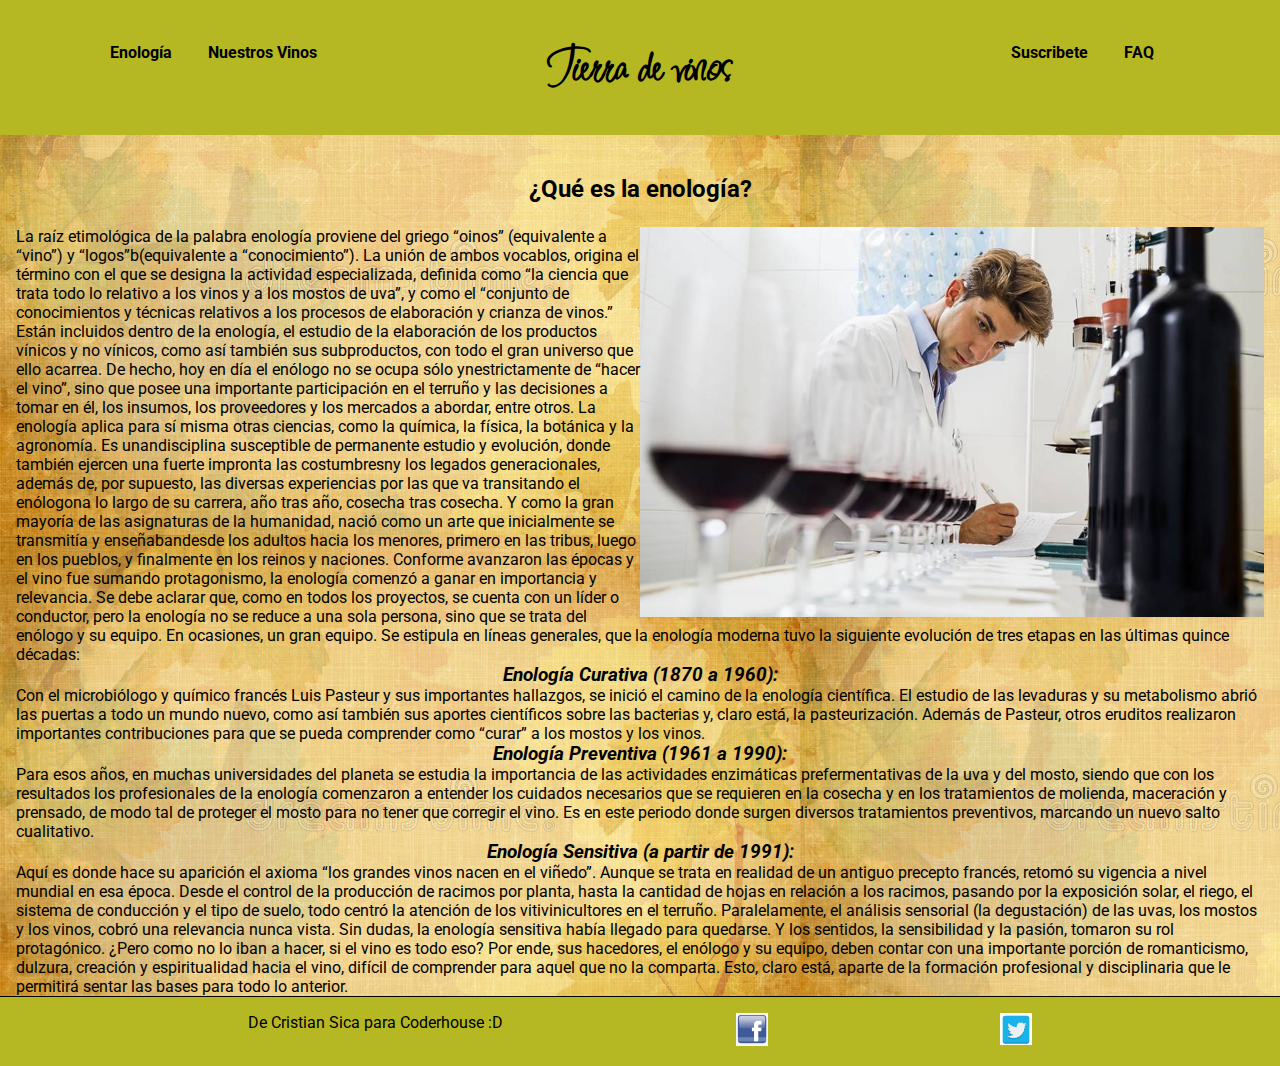
<file: entrega final SICA/pages/enologia.html>
<!DOCTYPE html>
<html lang="es">

<head>
  <meta charset="UTF-8">
  <meta http-equiv="X-UA-Compatible" content="IE=edge">
  <meta name="viewport" content="width=device-width, initial-scale=1.0">
  <meta name="description" content: "Que es y para que sirve la enologia">
  <meta name="keywords" content="enologia, enologos, vinos">
  <link rel="preconnect" href="https://fonts.googleapis.com">
  <link rel="preconnect" href="https://fonts.gstatic.com" crossorigin>
  <link href="https://fonts.googleapis.com/css2?family=Inspiration&family=Roboto&display=swap" rel="stylesheet">
  <title>Bodega Tierra de Vinos: Enología</title>
  <link rel="stylesheet" href="../css/style.css">
</head>

<body>


  <header>

    <nav id="menu">
      <div id="bUno" class="estiloBoton">
        <a href="Enologia.html">Enología</a>
        <a href="Nuestrosvinos.html">Nuestros Vinos</a>
      </div>

      <div id="logo">
        <a class="enlaceLogo" href="../index.html">
          <h1 class="logo">Tierra de vinos</h1>
      </div>

      <div id="bDos" class="estiloBoton">
        <a href="suscribete.html">Suscribete</a>
        <a href="faq.html">FAQ</a>
      </div>
    </nav>
  </header>
  <main>


    <article id="textoEnologia">
      <h2 class="titulos">¿Qué es la enología?</h2>

      <p> <img class="mapa" id="enologia" src="../imagenes/enologia.jpg" alt="fotoEnologia">



        La raíz etimológica de la palabra enología proviene del griego “oinos” (equivalente a “vino”) y
        “logos”b(equivalente a “conocimiento”). La unión de ambos vocablos, origina el término con el que se designa la
        actividad especializada, definida como “la ciencia que trata todo lo relativo a los vinos y a los mostos de
        uva”, y como
        el “conjunto de conocimientos y técnicas relativos a los procesos de elaboración y crianza de vinos.”

        Están incluidos dentro de la enología, el estudio de la elaboración de los productos vínicos y no vínicos, como
        así también sus subproductos, con todo el gran universo que ello acarrea. De hecho, hoy en día el enólogo no se
        ocupa sólo ynestrictamente de “hacer el vino”, sino que posee una importante participación en el terruño y las
        decisiones a tomar en él, los insumos, los proveedores y los mercados a abordar, entre otros.

        La enología aplica para sí misma otras ciencias, como la química, la física, la botánica y la agronomía. Es
        unandisciplina susceptible de permanente estudio y evolución, donde también ejercen una fuerte impronta las
        costumbresny los
        legados generacionales, además de, por supuesto, las diversas experiencias por las que va transitando el
        enólogona lo largo de su carrera, año tras año, cosecha tras cosecha.

        Y como la gran mayoría de las asignaturas de la humanidad, nació como un arte que inicialmente se transmitía y
        enseñabandesde los adultos hacia los menores, primero en las tribus, luego en los pueblos, y finalmente en los
        reinos y
        naciones. Conforme avanzaron las épocas y el vino fue sumando protagonismo, la enología comenzó a ganar en
        importancia y
        relevancia. Se debe aclarar que, como en todos los proyectos, se cuenta con un líder o conductor, pero la
        enología no se reduce a una sola persona, sino que se trata del enólogo y su equipo. En ocasiones, un gran
        equipo. Se estipula en líneas generales, que la enología moderna tuvo la siguiente evolución de tres etapas en
        las últimas quince décadas:


      <h3><i>Enología Curativa (1870 a 1960):</i></h3>


      Con el microbiólogo y químico francés Luis Pasteur y sus importantes hallazgos, se inició el camino de la
      enología
      científica. El estudio de las levaduras y su metabolismo abrió las puertas a todo un mundo nuevo, como así
      también
      sus aportes científicos sobre las bacterias y, claro está, la pasteurización. Además de Pasteur, otros eruditos
      realizaron importantes contribuciones para que se pueda comprender como “curar” a los mostos y los
      vinos.

      <h3><i>Enología Preventiva (1961 a 1990):</i></h3>

      Para esos años, en muchas universidades del planeta se estudia la importancia de las actividades enzimáticas
      prefermentativas de la uva y del mosto, siendo que con los resultados los profesionales de la enología comenzaron
      a entender los cuidados necesarios que se requieren en la cosecha y en los tratamientos de molienda,
      maceración y prensado, de modo tal de proteger el mosto para no tener que corregir el vino. Es en este periodo
      donde surgen diversos tratamientos preventivos, marcando un nuevo salto cualitativo.

      <h3><i>Enología Sensitiva (a partir de 1991): </i></h3>

      Aquí es donde hace su aparición el axioma “los grandes vinos nacen en el viñedo”. Aunque se trata en realidad de
      un antiguo precepto francés, retomó su vigencia a nivel mundial en esa época. Desde el control de la producción de
      racimos por planta, hasta la cantidad de hojas en relación a los racimos, pasando por la exposición solar, el
      riego, el sistema de conducción y el tipo de suelo, todo centró la atención de los vitivinicultores en el terruño.
      Paralelamente, el análisis sensorial (la degustación) de las uvas, los mostos y los vinos, cobró una relevancia
      nunca vista.

      Sin dudas, la enología sensitiva había llegado para quedarse. Y los sentidos, la sensibilidad y la pasión, tomaron
      su rol protagónico. ¿Pero como no lo iban a hacer, si el vino es todo eso? Por ende, sus hacedores, el enólogo y
      su equipo, deben contar con una importante porción de romanticismo, dulzura, creación y espiritualidad hacia el
      vino, difícil de comprender para aquel que no la comparta. Esto, claro está, aparte de la formación profesional y
      disciplinaria que le permitirá sentar las bases para todo lo anterior.
      </p>

    </article>

  </main>

  <footer>
    <p>De Cristian Sica para Coderhouse :D</p>
    <a href="https://www.facebook.com/"><img src="../imagenes/face.png" alt="icono facebook" class="footerImg"></a>
    <a href="https://twitter.com/?lang=es"><img src="../imagenes/twitter.png" alt="icono twitter" class="footerImg"></a>
  </footer>


</body>

</html>

</html>
</file>
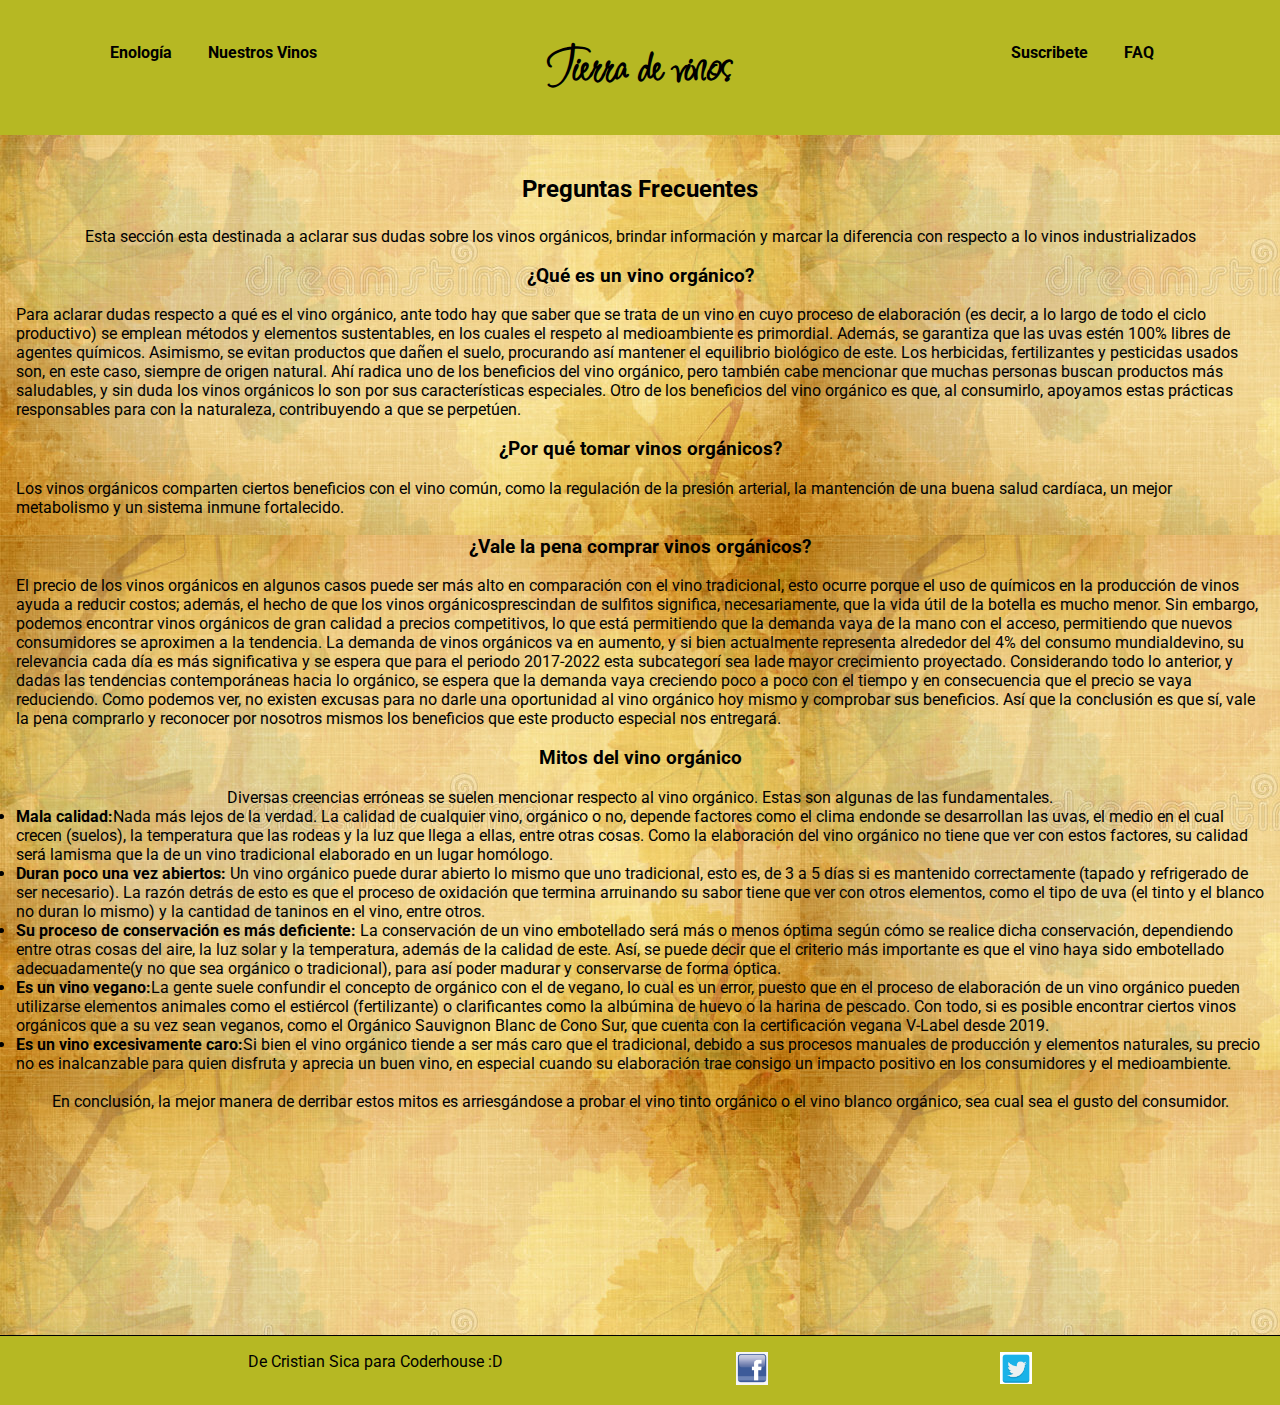
<file: entrega final SICA/pages/faq.html>
<!DOCTYPE html>
<html lang="es">

<head>
  <meta charset="UTF-8">
  <meta http-equiv="X-UA-Compatible" content="IE=edge">
  <meta name="viewport" content="width=device-width, initial-scale=1.0">
  <meta name="description" content: "preguntas frecuentes">
  <meta name="keywords" content="preguntas, consultas, vinos">
  <link rel="preconnect" href="https://fonts.googleapis.com">
  <link rel="preconnect" href="https://fonts.gstatic.com" crossorigin>
  <link href="https://fonts.googleapis.com/css2?family=Inspiration&family=Roboto&display=swap" rel="stylesheet">
  <title>Bodega Tierra de Vinos: FAQ</title>
  <link rel="stylesheet" href="../css/style.css">
</head>

<body>


  <header>

    <nav>
      <nav id="menu">
        <div id="bUno" class="estiloBoton">
          <a href="Enologia.html">Enología</a>
          <a href="Nuestrosvinos.html">Nuestros Vinos</a>
        </div>

        <div id="logo">
          <a class="enlaceLogo" href="../index.html">
            <h1 class="logo">Tierra de vinos</h1>
        </div>

        <div id="bDos" class="estiloBoton">
          <a href="suscribete.html">Suscribete</a>
          <a href="faq.html">FAQ</a>
        </div>
      </nav>
  </header>
  <main>

    <article>
      <h2 class="titulos">Preguntas Frecuentes</h2>
      <p>Esta sección esta destinada a aclarar sus dudas sobre los vinos orgánicos, brindar información y marcar la
        diferencia con respecto a lo vinos industrializados</p>
    </article>
    <article>
      <h3 class="titulos">¿Qué es un vino orgánico?</h3>
      <p> Para aclarar dudas respecto a qué es el vino
        orgánico, ante todo hay que saber que se trata de un vino en cuyo proceso
        de elaboración (es decir, a lo largo de todo el ciclo productivo) se emplean métodos y elementos sustentables,
        en los
        cuales el respeto al medioambiente es primordial. Además, se garantiza que las uvas estén 100% libres de agentes
        químicos.

        Asimismo, se evitan productos que dañen el suelo, procurando así mantener el equilibrio biológico de este. Los
        herbicidas, fertilizantes y pesticidas usados son, en este caso, siempre de origen natural. Ahí radica uno de
        los beneficios del vino orgánico, pero también cabe mencionar que muchas personas buscan productos más
        saludables, y sin duda los vinos orgánicos lo son por sus características especiales.

        Otro de los beneficios del vino orgánico es que, al consumirlo, apoyamos estas prácticas responsables para con
        la naturaleza, contribuyendo a que se perpetúen.
      </p>
    </article>
    <article>
      <h3 class="titulos">¿Por qué tomar vinos orgánicos?</h3>
      <p>Los vinos orgánicos comparten ciertos beneficios con el vino común, como la regulación de la presión arterial,
        la mantención de una buena salud cardíaca, un mejor metabolismo y un sistema inmune fortalecido.</p>
    </article>

    <article>
      <h3 class="titulos">¿Vale la pena comprar vinos orgánicos?</h3>

      <p>El precio de los vinos orgánicos en algunos
        casos puede ser más alto en comparación con el vino tradicional, esto
        ocurre porque el uso de químicos en la producción de vinos ayuda a reducir costos; además, el hecho de que los
        vinos orgánicosprescindan de sulfitos significa, necesariamente, que la vida útil de la botella es mucho menor.
        Sin embargo, podemos encontrar vinos orgánicos de gran calidad a precios competitivos, lo que está permitiendo
        que la demanda vaya de la mano con el acceso, permitiendo que nuevos consumidores se aproximen a la tendencia.

        La demanda de vinos orgánicos va en aumento, y si bien actualmente representa alrededor del 4% del consumo
        mundialdevino, su relevancia cada día es más significativa y se espera que para el periodo 2017-2022 esta
        subcategorí sea lade mayor crecimiento proyectado.

        Considerando todo lo anterior, y dadas las tendencias contemporáneas hacia lo orgánico, se espera que la demanda
        vaya creciendo poco a poco con el tiempo y en consecuencia que el precio se vaya reduciendo.

        Como podemos ver, no existen excusas para no darle una oportunidad al vino orgánico hoy mismo y comprobar sus
        beneficios. Así que la conclusión es que sí, vale la pena comprarlo y reconocer por nosotros mismos los
        beneficios que este producto especial nos entregará.
      </p>
    </article>
    <article>
      <h3 class="titulos">Mitos del vino orgánico </h3>
      <article>
        <p>Diversas creencias erróneas se suelen mencionar respecto al vino orgánico. Estas son algunas de las
          fundamentales.
        <ul>
          <li><b>Mala calidad:</b>Nada más lejos de la verdad.
            La calidad de cualquier vino, orgánico o no, depende factores como el
            clima endonde se desarrollan las uvas, el medio en el cual crecen (suelos), la temperatura que las rodeas y
            la luz que
            llega a ellas, entre otras cosas. Como la elaboración del vino orgánico no tiene que ver con estos factores,
            su calidad
            será lamisma que la de un vino tradicional elaborado en un lugar homólogo.</li>

          <li><b>Duran poco una vez abiertos: </b>
            Un vino orgánico puede durar abierto lo mismo que uno tradicional,
            esto es, de 3 a 5 días si es mantenido correctamente (tapado y refrigerado de ser necesario). La razón
            detrás de esto es que el proceso
            de oxidación que termina arruinando su sabor tiene que ver con otros elementos, como el tipo de uva (el
            tinto y el
            blanco no duran lo mismo) y la cantidad de taninos en el vino, entre otros.</li>

          <li><b>Su proceso de conservación es más deficiente:</b> La conservación de un vino embotellado será más o
            menos óptima según
            cómo se realice dicha conservación, dependiendo entre otras cosas del aire, la luz solar y la temperatura,
            además
            de la calidad de este. Así, se puede decir que el criterio más importante es que el vino haya sido
            embotellado
            adecuadamente(y no que sea orgánico o tradicional), para así poder madurar y conservarse de forma óptica.
          </li>

          <li><b> Es un vino vegano:</b>La gente suele
            confundir el concepto de orgánico con el de vegano, lo cual es un error, puesto
            que en el proceso de elaboración de un vino orgánico pueden utilizarse elementos animales como el estiércol
            (fertilizante) o clarificantes como la albúmina de huevo o la harina de pescado. Con todo, si es posible
            encontrar ciertos vinos
            orgánicos que a su vez sean veganos, como el Orgánico Sauvignon Blanc
            de Cono Sur, que cuenta con la certificación vegana V-Label desde 2019.</li>
          <li><b> Es un vino excesivamente caro:</b>Si bien el vino orgánico tiende a ser más caro que el tradicional,
            debido a sus procesos manuales de producción y elementos naturales, su precio no es inalcanzable para quien
            disfruta
            y aprecia un buen
            vino, en especial cuando su elaboración trae consigo un impacto positivo en los consumidores y el
            medioambiente.
          </li>

        </ul>
        <br>
        En conclusión, la mejor manera de derribar estos mitos es arriesgándose a probar el vino tinto orgánico o el
        vino blanco
        orgánico, sea cual sea el gusto del consumidor.
        </p>
      </article>

  </main>



  <footer>
    <p>De Cristian Sica para Coderhouse :D</p>
    <a href="https://www.facebook.com/"><img src="../imagenes/face.png" alt="icono facebook" class="footerImg"></a>
    <a href="https://twitter.com/?lang=es"><img src="../imagenes/twitter.png" alt="icono twitter" class="footerImg"></a>
  </footer>


</body>

</html>
</file>
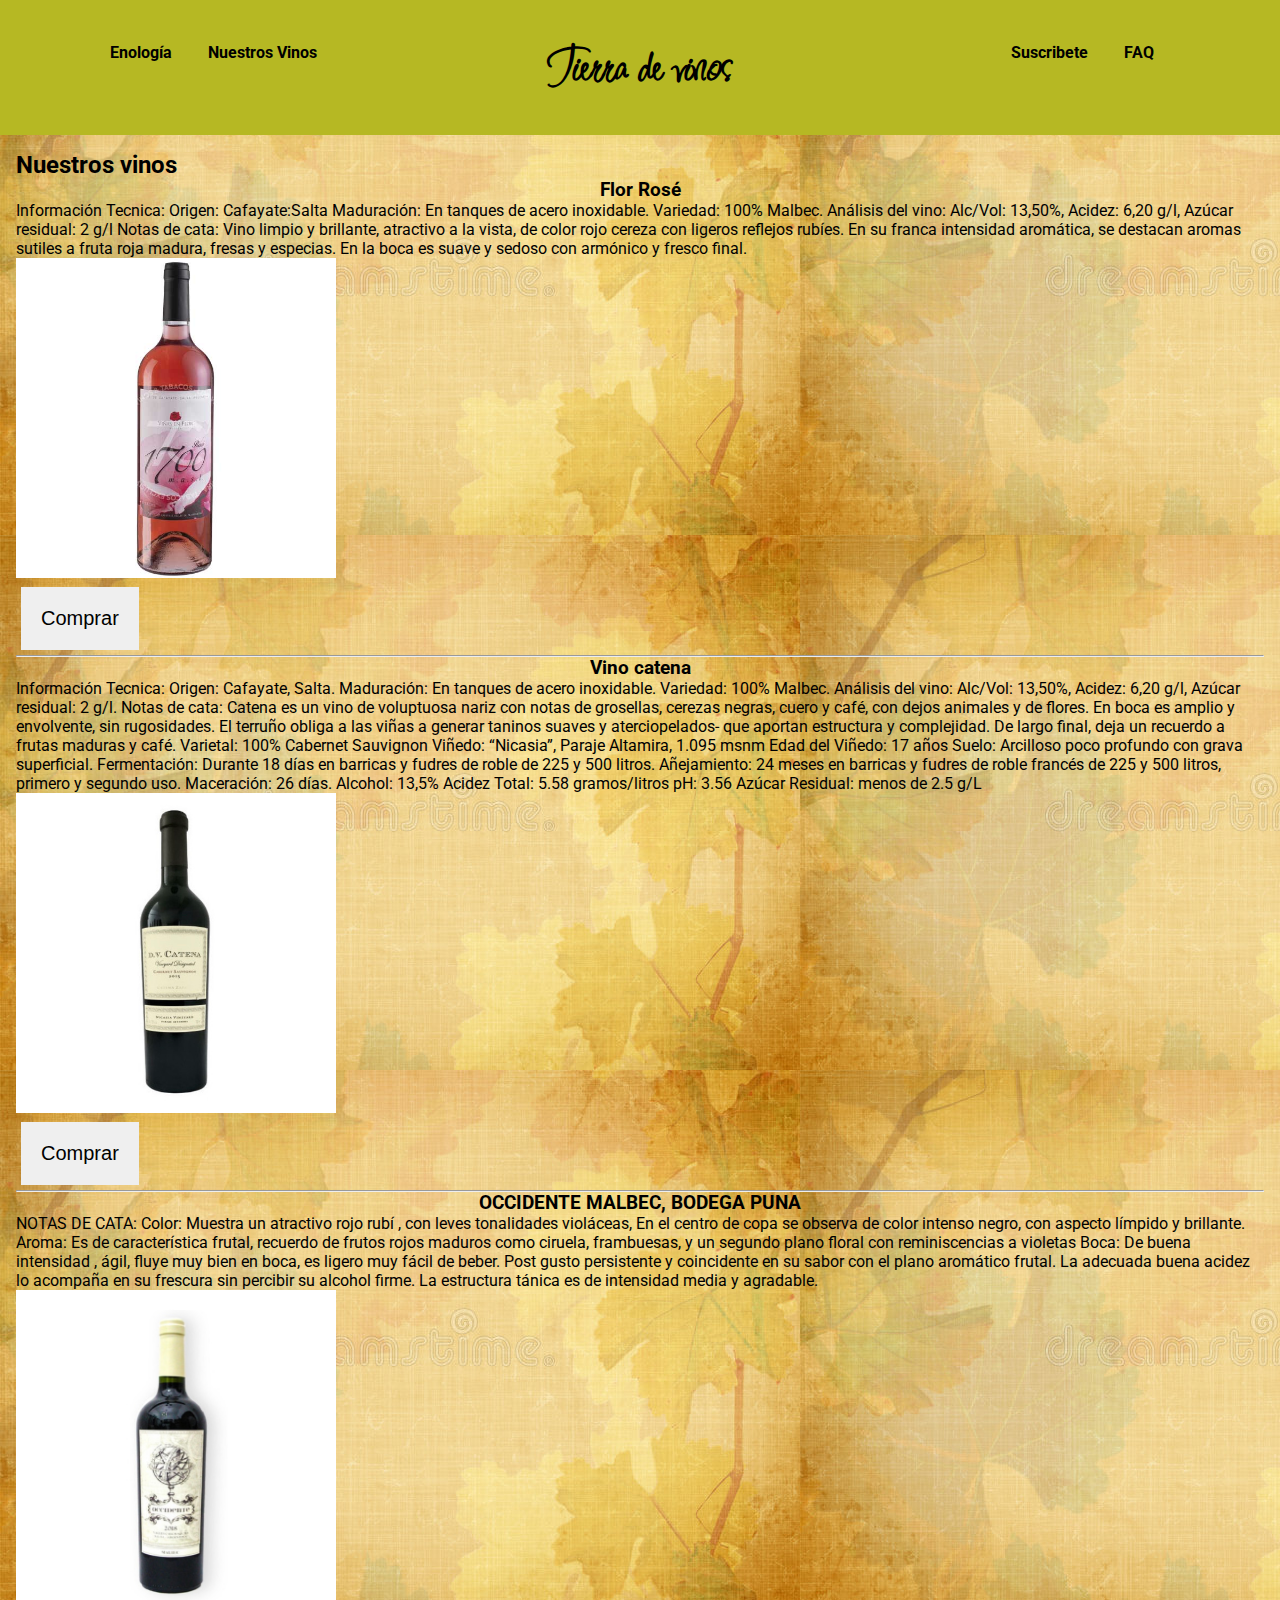
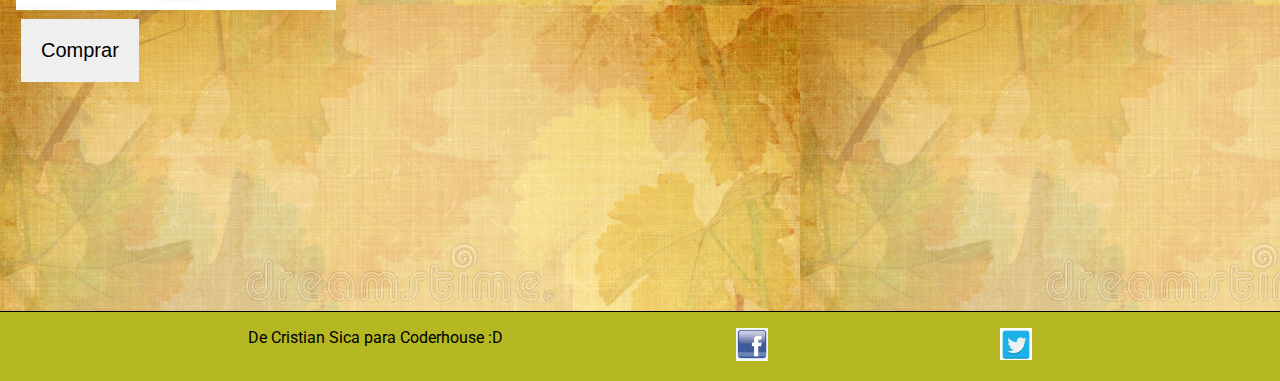
<file: entrega final SICA/pages/nuestrosvinos.html>
<!DOCTYPE html>
<html lang="es">

<head>
  <meta charset="UTF-8">
  <meta http-equiv="X-UA-Compatible" content="IE=edge">
  <meta name="viewport" content="width=device-width, initial-scale=1.0">
  <meta name="description" content: "conoce nuestros mejores vinos organicos">
  <meta name="keywords" content="vinos, vinos organicos, libre de pesticidas">
  <link rel="preconnect" href="https://fonts.googleapis.com">
  <link rel="preconnect" href="https://fonts.gstatic.com" crossorigin>
  <link href="https://fonts.googleapis.com/css2?family=Inspiration&family=Roboto&display=swap" rel="stylesheet">
  <title>Bodega Tierra de Vinos: Nuestros vinos</title>
  <link rel="stylesheet" href="../css/style.css">
</head>

<body>


  <header>

    <nav id="menu">
      <div id="bUno" class="estiloBoton">
        <a href="Enologia.html">Enología</a>
        <a href="Nuestrosvinos.html">Nuestros Vinos</a>
      </div>

      <div id="logo">
        <a class="enlaceLogo" href="../index.html">
          <h1 class="logo">Tierra de vinos</h1>
      </div>

      <div id="bDos" class="estiloBoton">
        <a href="suscribete.html">Suscribete</a>
        <a href="faq.html">FAQ</a>
      </div>
    </nav>
  </header>

  <main id="nuestrosVinos">
    <h2>Nuestros vinos</h2>
    <div id="papaUno">
      <article id="vinoUno">
        <h3>Flor Rosé</h3>
        <p class="textoVinos">Información Tecnica:
          Origen: Cafayate:Salta
          Maduración: En tanques de acero inoxidable.
          Variedad: 100% Malbec.
          Análisis del vino: Alc/Vol: 13,50%, Acidez: 6,20 g/l, Azúcar residual: 2 g/l</ <b> Notas de cata:</b>
          Vino limpio y brillante, atractivo a la vista, de color rojo cereza con ligeros reflejos rubíes. En su franca
          intensidad
          aromática, se destacan aromas sutiles a fruta roja madura, fresas y especias. En la boca es suave y sedoso con
          armónico
          y fresco final.
        </p>
      </article>
      <aside id="fotoVinoUno">
        <p class="textoVinos"><img class="imgVinos" src="../imagenes/vino1.jpg" alt="vino1">
      </aside>
      <button class="comprarVino">Comprar</button>
    </div>
    <hr>
    <div id="papaDos">
      <article id="vinoDos">

        <h3>Vino catena</h3>
        <p class="textoVinos">Información Tecnica:
          Origen: Cafayate, Salta.
          Maduración: En tanques de acero inoxidable.
          Variedad: 100% Malbec.
          Análisis del vino: Alc/Vol: 13,50%, Acidez: 6,20 g/l, Azúcar residual: 2 g/l.
          Notas de cata:
          Catena es un vino de voluptuosa nariz con notas de grosellas,
          cerezas negras, cuero y café, con dejos animales y de flores. En boca es amplio y envolvente, sin rugosidades.
          El terruño obliga a las viñas a generar taninos suaves y aterciopelados- que aportan estructura y complejidad.
          De largo final, deja un recuerdo a frutas maduras y café.
          Varietal: 100% Cabernet Sauvignon
          Viñedo: “Nicasia”, Paraje Altamira, 1.095 msnm
          Edad del Viñedo: 17 años
          Suelo: Arcilloso poco profundo con grava superficial.
          Fermentación: Durante 18 días en barricas y fudres de roble de 225 y 500 litros.
          Añejamiento: 24 meses en barricas y fudres de roble francés de 225 y 500 litros, primero y segundo uso.
          Maceración: 26 días.
          Alcohol: 13,5%
          Acidez Total: 5.58 gramos/litros
          pH: 3.56
          Azúcar Residual: menos de 2.5 g/L
        </p>
      </article>
      <aside id="fotoVinoDos">
        <img class="imgVinos" src="../imagenes/vino2.jpg" alt="vino2">
      </aside>
      <button class="comprarVino">Comprar</button>
      <hr>

      <div id="papaTres">
        <article id="vinoTres">
          <h3>OCCIDENTE MALBEC, BODEGA PUNA</h3>
          <p class="textoVinos">
            NOTAS DE CATA:
            Color: Muestra un atractivo rojo rubí , con leves tonalidades violáceas, En el centro de copa se observa de
            color intenso negro, con aspecto límpido y brillante.
            Aroma: Es de característica frutal, recuerdo de frutos rojos maduros como ciruela, frambuesas, y un segundo
            plano floral
            con reminiscencias a violetas
            Boca: De buena intensidad , ágil, fluye muy bien en boca, es ligero muy fácil de beber. Post gusto
            persistente y
            coincidente en su sabor con el plano aromático frutal. La adecuada buena acidez lo acompaña en su frescura
            sin
            percibir su alcohol firme. La estructura tánica es de intensidad media y agradable.
          </p>
        </article>
        <aside><img class="imgVinos" src="../imagenes/vino3.jpg" alt="vino3"></aside>
        <button class="comprarVino">Comprar</button>
  </main>
  </div>



  <footer>
    <p>De Cristian Sica para Coderhouse :D</p>
    <a href="https://www.facebook.com/"><img src="../imagenes/face.png" alt="icono facebook" class="footerImg"></a>
    <a href="https://twitter.com/?lang=es"><img src="../imagenes/twitter.png" alt="icono twitter" class="footerImg"></a>
  </footer>


</body>

</html>
</file>
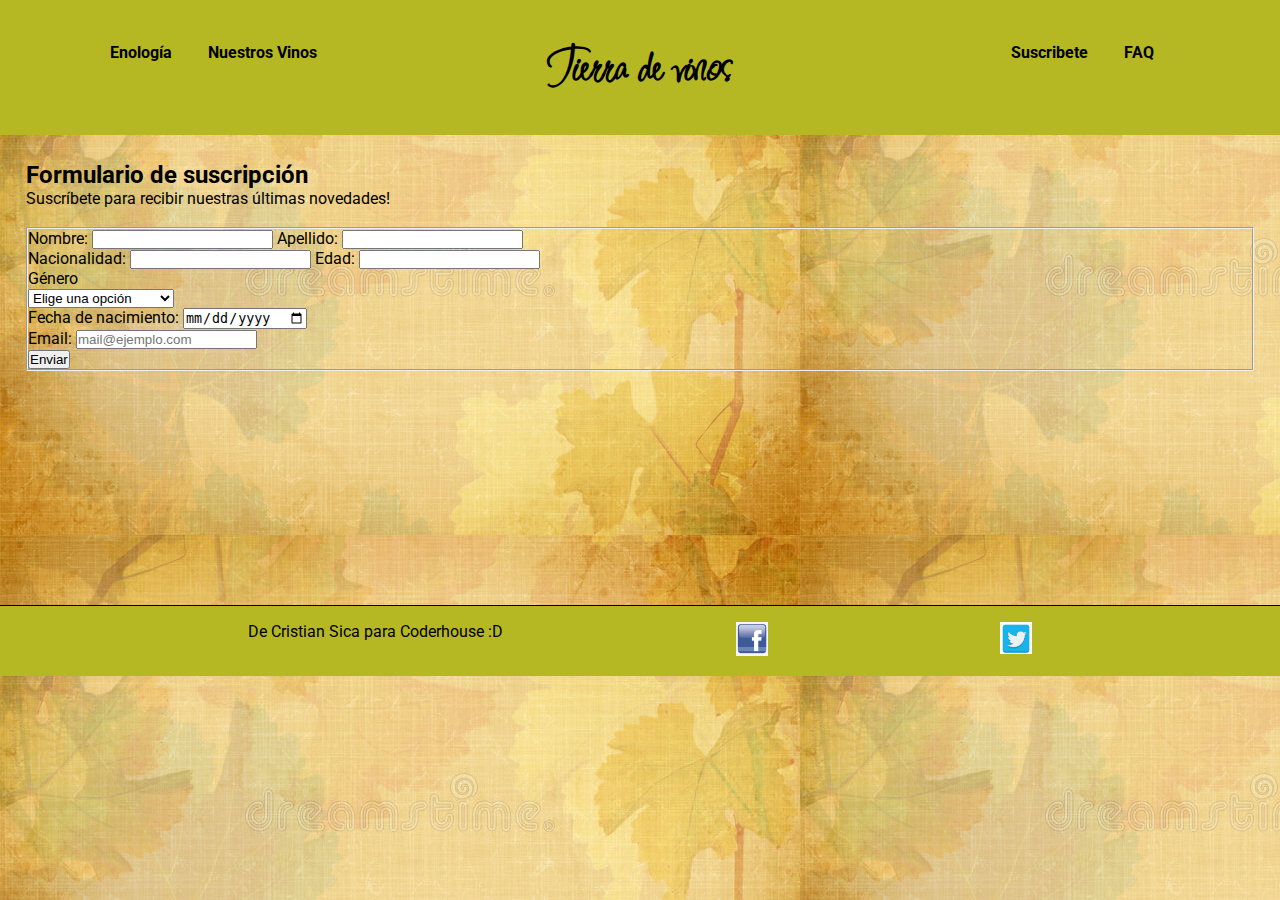
<file: entrega final SICA/pages/suscribete.html>
<!DOCTYPE html>
<html lang="es">

<head>
  <meta charset="UTF-8">
  <meta http-equiv="X-UA-Compatible" content="IE=edge">
  <meta name="viewport" content="width=device-width, initial-scale=1.0">
  <meta name="description" content: "suscribete para recibir nuestras novedades">
  <meta name="keywords" content="suscribete, suscripcion, tierra de vinos, novedades">
  <link rel="preconnect" href="https://fonts.googleapis.com">
  <link rel="preconnect" href="https://fonts.gstatic.com" crossorigin>
  <link href="https://fonts.googleapis.com/css2?family=Inspiration&family=Roboto&display=swap" rel="stylesheet">
  <title>Bodega Tierra de Vinos: Suscríbete</title>
  <link rel="stylesheet" href="../css/style.css">
</head>

<body>



  <header>

    <nav id="menu">
      <div id="bUno" class="estiloBoton">
        <a href="Enologia.html">Enología</a>
        <a href="Nuestrosvinos.html">Nuestros Vinos</a>
      </div>

      <div id="logo">
        <a class="enlaceLogo" href="../index.html">
          <h1 class="logo">Tierra de vinos</h1>
      </div>

      <div id="bDos" class="estiloBoton">
        <a href="suscribete.html">Suscribete</a>
        <a href="faq.html">FAQ</a>
      </div>
    </nav>

  </header>


  <main>
    <section>
      <h2>Formulario de suscripción</h2>
      <p>Suscríbete para recibir nuestras últimas novedades!</p>
      <br>
      <form>
        <fieldset>
          <label for="nombre">Nombre:</label>
          <input type="text" name="nombre" id="nombre">
          <label for="apellido">Apellido:</label>
          <input type="text" name="apellido" id="apellido">
          <br>
          <label for="nacionalidad">Nacionalidad:</label>
          <input type="text" name="nacionalidad" id="nacionalidad">
          <label for="edad">Edad:</label>
          <input type="number" name="edad" id="edad">
          <br>
          <p>Género</p>
          <select name="sexo" id="sexo">
            <option value="">Elige una opción</option>
            <option value="h">Hombre</option>
            <option value="m">Mujer</option>
            <option value="nb">no binario</option>
            <option value="t">Transgénero</option>
            <option value="x">Prefiero no contestar</option>
          </select>
          <br>
          <label for="fdNacimiento">Fecha de nacimiento:</label>
          <input type="date" name="fdNacimiento" id="fdNacimiento">
          <br>
          <label for="email">Email:</label>
          <input type="text" name="email" id="email" placeholder="mail@ejemplo.com" required>
          <br>
          <button>Enviar</button>
        </fieldset>
      </form>
    </section>
  </main>

  <footer>
    <p>De Cristian Sica para Coderhouse :D</p>
    <a href="https://www.facebook.com/"><img src="../imagenes/face.png" alt="icono facebook" class="footerImg"></a>
    <a href="https://twitter.com/?lang=es"><img src="../imagenes/twitter.png" alt="icono twitter" class="footerImg"></a>

  </footer>

</body>

</html>
</file>
<file: css/style.css>
* {
  margin: 0;
  padding: 0;
  box-sizing: border-box;
}

body {
  font-family: "Roboto", sans-serif;
  background-image: url(../imagenes/bg.webp);
}

main {
  margin: 1em;
}

.banner {
  background-image: url(../imagenes/fotohome.jpg);
  background-size: cover;
  padding: 70px;
  height: 400px;
  background-position: 0px;
}

#bannerText {
  position: absolute;
  justify-content: center;
  align-items: center;
  align-content: center;
  justify-items: center;
  text-align: center;
  top: 20%;
  right: 20%;
  left: 20%;
  color: black;
  font-size: 3em;
}

.logo {
  font-family: "Inspiration", cursive;
  font-size: 3em;
  color: black;
}

#logo a {
  text-decoration: none;
}

#menu {
  background-color: #b6b823;
  height: 15vh;
  display: grid;
  grid-template-rows: 1fr;
  grid-template-columns: repeat(3, 1fr);
  grid-template-areas: "bUno logo bDos";
  justify-content: center;
  align-items: center;
  align-content: center;
  justify-items: center;
}

#bUno {
  grid-area: bUno;
  height: 100px;
  transition: 2s;
}
#bUno:hover {
  height: 50px;
}
#bDos {
  grid-area: bDos;
  height: 100px;
  transition: 2s;
}
#bDos:hover {
  height: 50px;
}
#logo {
  grid-area: logo;
}
.estiloBoton a {
  text-decoration: none;
  color: black;
  font-weight: bold;
  padding: 1em;
}

main article {
  display: flex;
  flex-wrap: wrap;
  justify-content: center;
  align-items: center;
}

main section {
  padding: 10px;
}
#map {
  width: 50%;
}

.titulos {
  padding: 1em;
}

#final {
  width: 50%;
}

.imgVinos {
  height: 20em;
  width: 20em;
}

footer {
  display: flex;
  flex-wrap: wrap;
  background-color: goldenrod;
  padding: 1em;
  border-top: 1px solid black;
  justify-content: space-evenly;
  margin-top: 14em;
}

.footerImg {
  width: 2em;
}

@media only screen and (max-width: 1024px) {
}

@media only screen and (max-width: 500px) {
  #menu {
    grid-template-rows: 2fr;
    grid-template-columns: 2fr;
    grid-template-areas:
      "logo logo"
      "bUno bDos";
    justify-content: center;
    align-items: center;
    align-content: center;
    justify-items: center;
  }
  main article {
    display: flex;
    flex-wrap: wrap;
    justify-content: center;
    align-items: center;
  }
  #map {
    width: 100%;
  }
  main section {
    padding: 1em;
    min-width: 35vh;
  }
  footer {
    display: flex;
    flex-direction: row;
  }
}
</file>
<file: entrega final SICA/css/style.css>
* {
  margin: 0;
  padding: 0;
  box-sizing: border-box;
}
* body {
  font-family: "Roboto", sans-serif;
  background-image: url(../imagenes/fondo3.jpg);
}
* body main {
  margin: 1em;
}
* body main article {
  display: flex;
  flex-wrap: wrap;
  justify-content: center;
  align-items: center;
}
* body main section {
  padding: 10px;
}
* body #map,
* body #final {
  width: 50%;
}
* body .comprarVino {
  border: none;
  color: black;
  padding: 20px;
  font-size: 20px;
  margin: 5px;
}
* body #enologia {
  width: 50%;
  float: right;
}
* body #textoEnologia {
  float: left;
}
* body .titulos {
  padding: 1em;
}
* body .imgVinos {
  height: 20em;
  width: 20em;
}
* body hr {
  clear: both;
}

.banner {
  background-image: url(../imagenes/fotohome.jpg);
  background-size: cover;
  padding: 70px;
  height: 400px;
  background-position: 0px;
}
.banner #bannerText {
  position: absolute;
  justify-content: center;
  align-items: center;
  align-content: center;
  justify-items: center;
  text-align: center;
  top: 20%;
  right: 20%;
  left: 20%;
  color: black;
  font-size: 3em;
}

#menu {
  background-color: #b6b823;
  height: 15vh;
  display: grid;
  grid-template-rows: 1fr;
  grid-template-columns: repeat(3, 1fr);
  grid-template-areas: "bUno logo bDos";
  justify-content: center;
  align-items: center;
  align-content: center;
  justify-items: center;
}
#menu .logo {
  font-family: "Inspiration", cursive;
  font-size: 3em;
  color: black;
}
#menu .enlaceLogo {
  text-decoration: none;
}
#menu #bUno {
  grid-area: bUno;
  height: 50px;
  transition: 2s;
}
#menu #bUno:hover {
  height: 10px;
}
#menu #bDos {
  grid-area: bDos;
  height: 50px;
  transition: 2s;
}
#menu #bDos:hover {
  height: 10px;
}
#menu #logo {
  grid-area: logo;
}
#menu #logo:hover {
  transform: rotate(360deg);
  transition: 1s;
}
#menu .estiloBoton a {
  text-decoration: none;
  color: black;
  font-weight: bold;
  padding: 1em;
}

footer {
  display: flex;
  flex-wrap: wrap;
  background-color: #b6b823;
  padding: 1em;
  border-top: 1px solid black;
  justify-content: space-evenly;
  margin-top: 14em;
}
footer .footerImg {
  width: 2em;
}

@media only screen and (max-width: 500px) {
  #menu {
    grid-template-rows: 2fr;
    grid-template-columns: 2fr;
    grid-template-areas: "logo logo" "bUno bDos";
    justify-content: center;
    align-items: center;
    align-content: center;
    justify-items: center;
  }
  main article {
    display: flex;
    flex-wrap: wrap;
    justify-content: center;
    align-items: center;
  }
  #map,
  * body #final {
    width: 100%;
  }
  main section {
    padding: 1em;
    min-width: 35vh;
  }
  footer {
    display: flex;
    flex-direction: row;
  }
} /*# sourceMappingURL=style.css.map */
</file>
